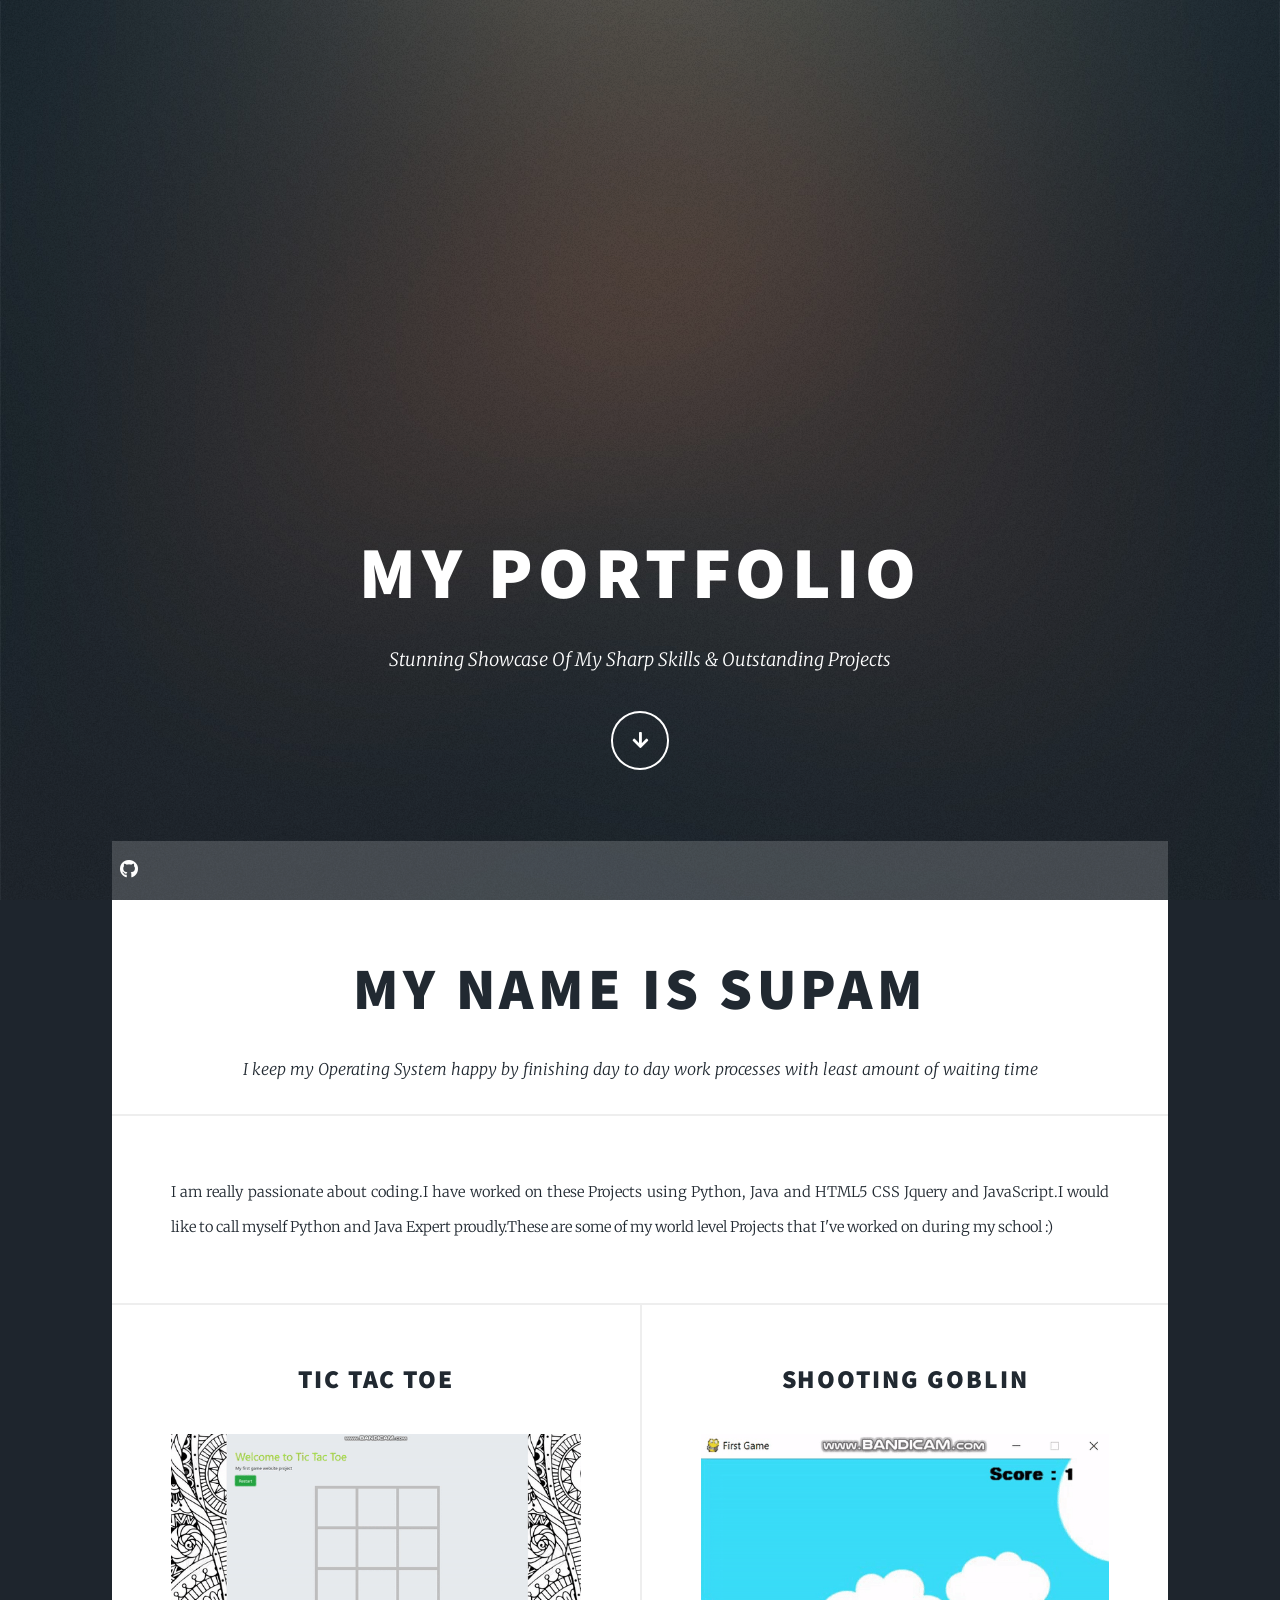
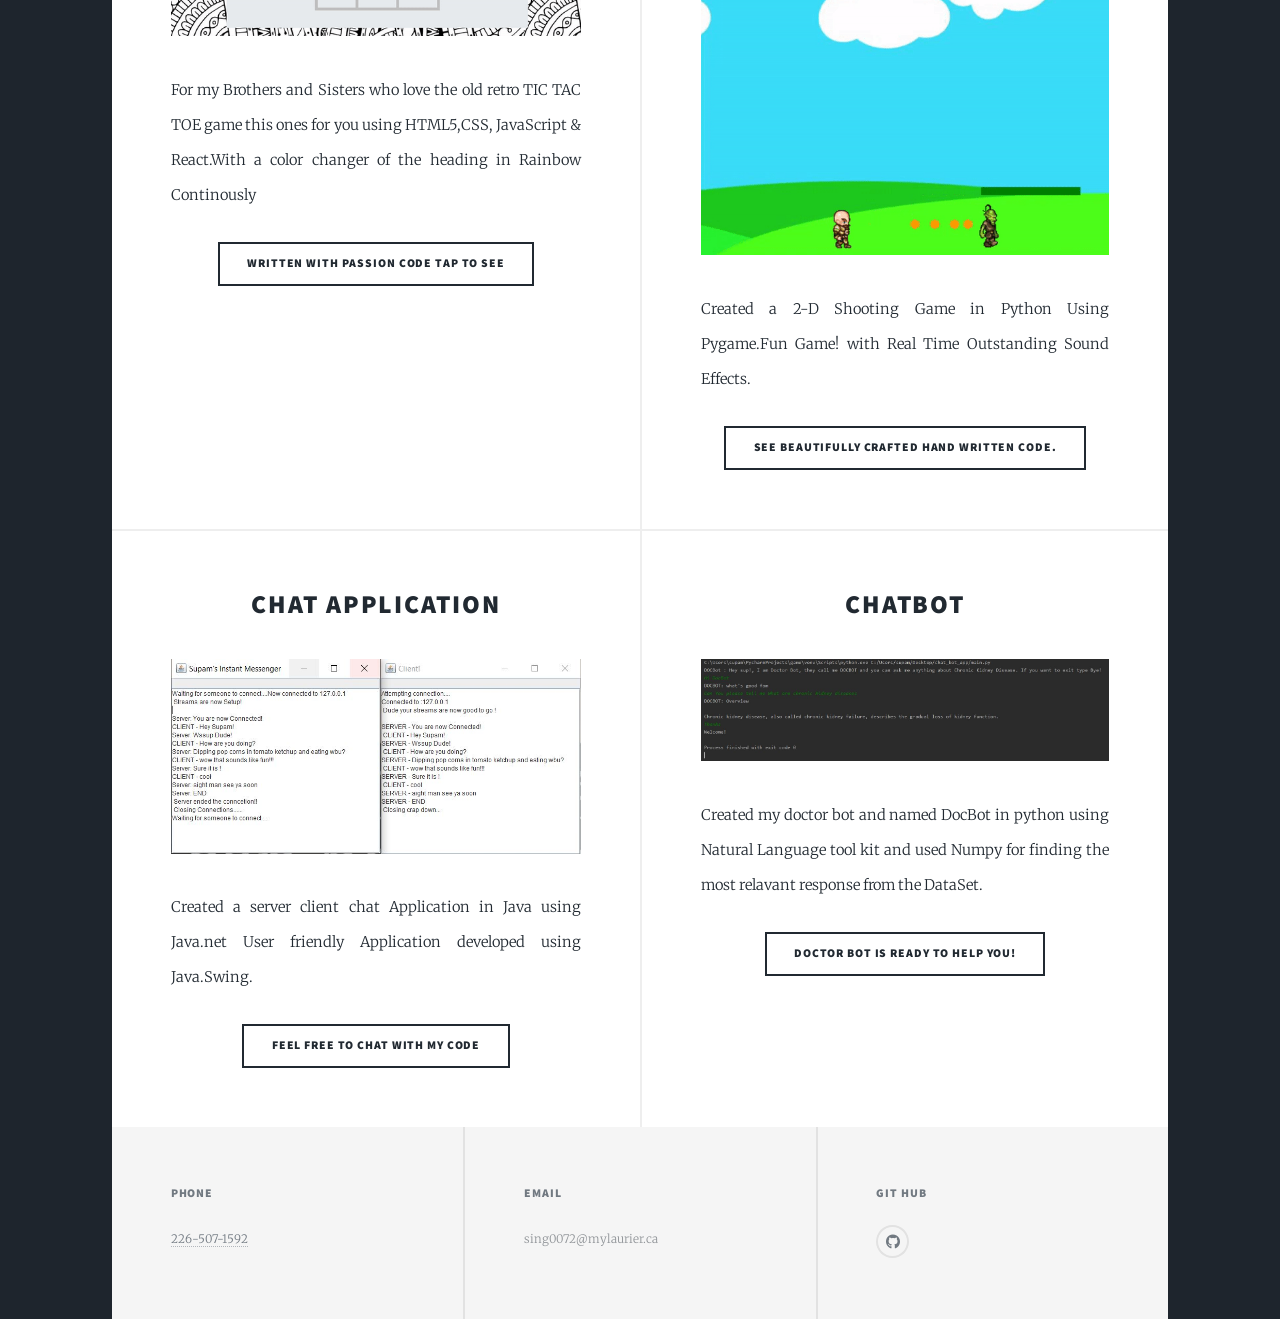
<file: index.html>
<!DOCTYPE HTML>

<html>
	<head>
		<title>My Portfolio</title>
		<meta charset="utf-8" />
		<meta name="viewport" content="width=device-width, initial-scale=1, user-scalable=no" />
		<link rel="stylesheet" href="assets/css/main.css" />
		<noscript><link rel="stylesheet" href="assets/css/noscript.css" /></noscript>
	</head>
	<body class="is-preload">

		<!-- Wrapper -->
			<div id="wrapper" class="fade-in">

				<!-- Intro -->
					<div id="intro">
						<h1>My Portfolio</h1>
						<p>Stunning Showcase Of My Sharp Skills & Outstanding Projects</p>
						<ul class="actions">
							<li><a href="#header" class="button icon solid solo fa-arrow-down scrolly">Continue</a></li>
						</ul>
					</div>

				<!-- Header -->
					<header id="header">
						<a href="index.html" class="logo">My Portfolio</a>
					</header>

				<!-- Nav -->
					<nav id="nav">

						<ul class="icons">
							<li><a href="https://github.com/Supam123" class="icon brands fa-github"><span class="label">GitHub</span></a></li>
						</ul>
					</nav>

				<!-- Main -->
					<div id="main">

						<!-- Featured Post -->

								<header class="major">

									<h1><a href="#">My name is Supam <br />
									</a></h1>
									<p>I keep my Operating System happy by finishing day to day work processes with least amount of waiting time </p>
								</header>
								<ul class="actions special">
									<p id = "I_am">I am really passionate about coding.I have worked on these Projects using Python, Java and HTML5 CSS Jquery and JavaScript.I would like to call myself Python and Java Expert proudly.These are some of my world level Projects that I've worked on during my school :)</p>
								</ul>


						<!-- Posts -->
							<section class="posts">
								<article>
									<header>

										<h2><a href="#">Tic Tac Toe<br />
									</a></h2>
									</header>
									<a href="#" class="image fit"><img src="images/tic.gif" alt="" /></a>
									<p>For my Brothers and Sisters who love the old retro TIC TAC TOE game this ones for you using HTML5,CSS, JavaScript & React.With a color changer of the heading in Rainbow Continously</p>
									<ul class="actions special">
										<li><a href="https://github.com/Supam123/Tic_Tac" class="button">Written With Passion Code Tap To See</a></li>
									</ul>
								</article>
								<article>
									<header>

										<h2><a href="#">Shooting Goblin<br />
								</a></h2>
									</header>
									<a href="#" class="image fit"><img src="images/11.gif" alt="" /></a>
									<p>Created a 2-D Shooting Game in Python Using Pygame.Fun Game! with Real Time Outstanding Sound Effects.</p>
									<ul class="actions special">
										<li><a href="https://github.com/Supam123/PyGame/blob/master/game.py" class="button">See Beautifully Crafted Hand Written Code.</a></li>
									</ul>
								</article>


								<article>
									<header>

										<h2><a href="#">Chat Application<br />
										</a></h2>
									</header>
									<a href="#" class="image fit"><img src="images/JAVACHATPIC.JPG" alt="" /></a>
									<p>Created a server client chat Application in Java using Java.net User friendly Application developed using Java.Swing.</p>
									<ul class="actions special">
										<li><a href="https://github.com/Supam123/Java_Chat" class="button">Feel Free To Chat With My Code</a></li>
									</ul>
								</article>
								<article>
									<header>

										<h2><a href="#">ChatBot<br />
									</a></h2>
									</header>
									<a href="#" class="image fit"><img src="images/Chat.JPG" alt="" /></a>
									<p>Created my doctor bot and named DocBot in python using Natural Language tool kit and used Numpy for finding the most relavant response from the DataSet.</p>
									<ul class="actions special">
										<li><a href="https://github.com/Supam123/ChatBot" class="button">Doctor Bot is Ready to Help you!</a></li>
									</ul>
								</article>




							</section>




					</div>

				<!-- Footer -->
					<footer id="footer">



							<section>
								<h3>Phone</h3>
								<p><a href="#">226-507-1592</a></p>
							</section>
							<section>
								<h3>Email</h3>
								<p>sing0072@mylaurier.ca</a></p>
							</section>
							<section>
								<h3>Git Hub</h3>
								<ul class="icons alt">

									<li><a href="https://github.com/Supam123" class="icon brands alt fa-github"><span class="label">GitHub</span></a></li>
								</ul>
							</section>
						</section>
					</footer>



		<!-- Scripts -->
			<script src="assets/js/jquery.min.js"></script>
			<script src="assets/js/jquery.scrollex.min.js"></script>
			<script src="assets/js/jquery.scrolly.min.js"></script>
			<script src="assets/js/browser.min.js"></script>
			<script src="assets/js/breakpoints.min.js"></script>
			<script src="assets/js/util.js"></script>
			<script src="assets/js/main.js"></script>

	</body>
</html>
</file>
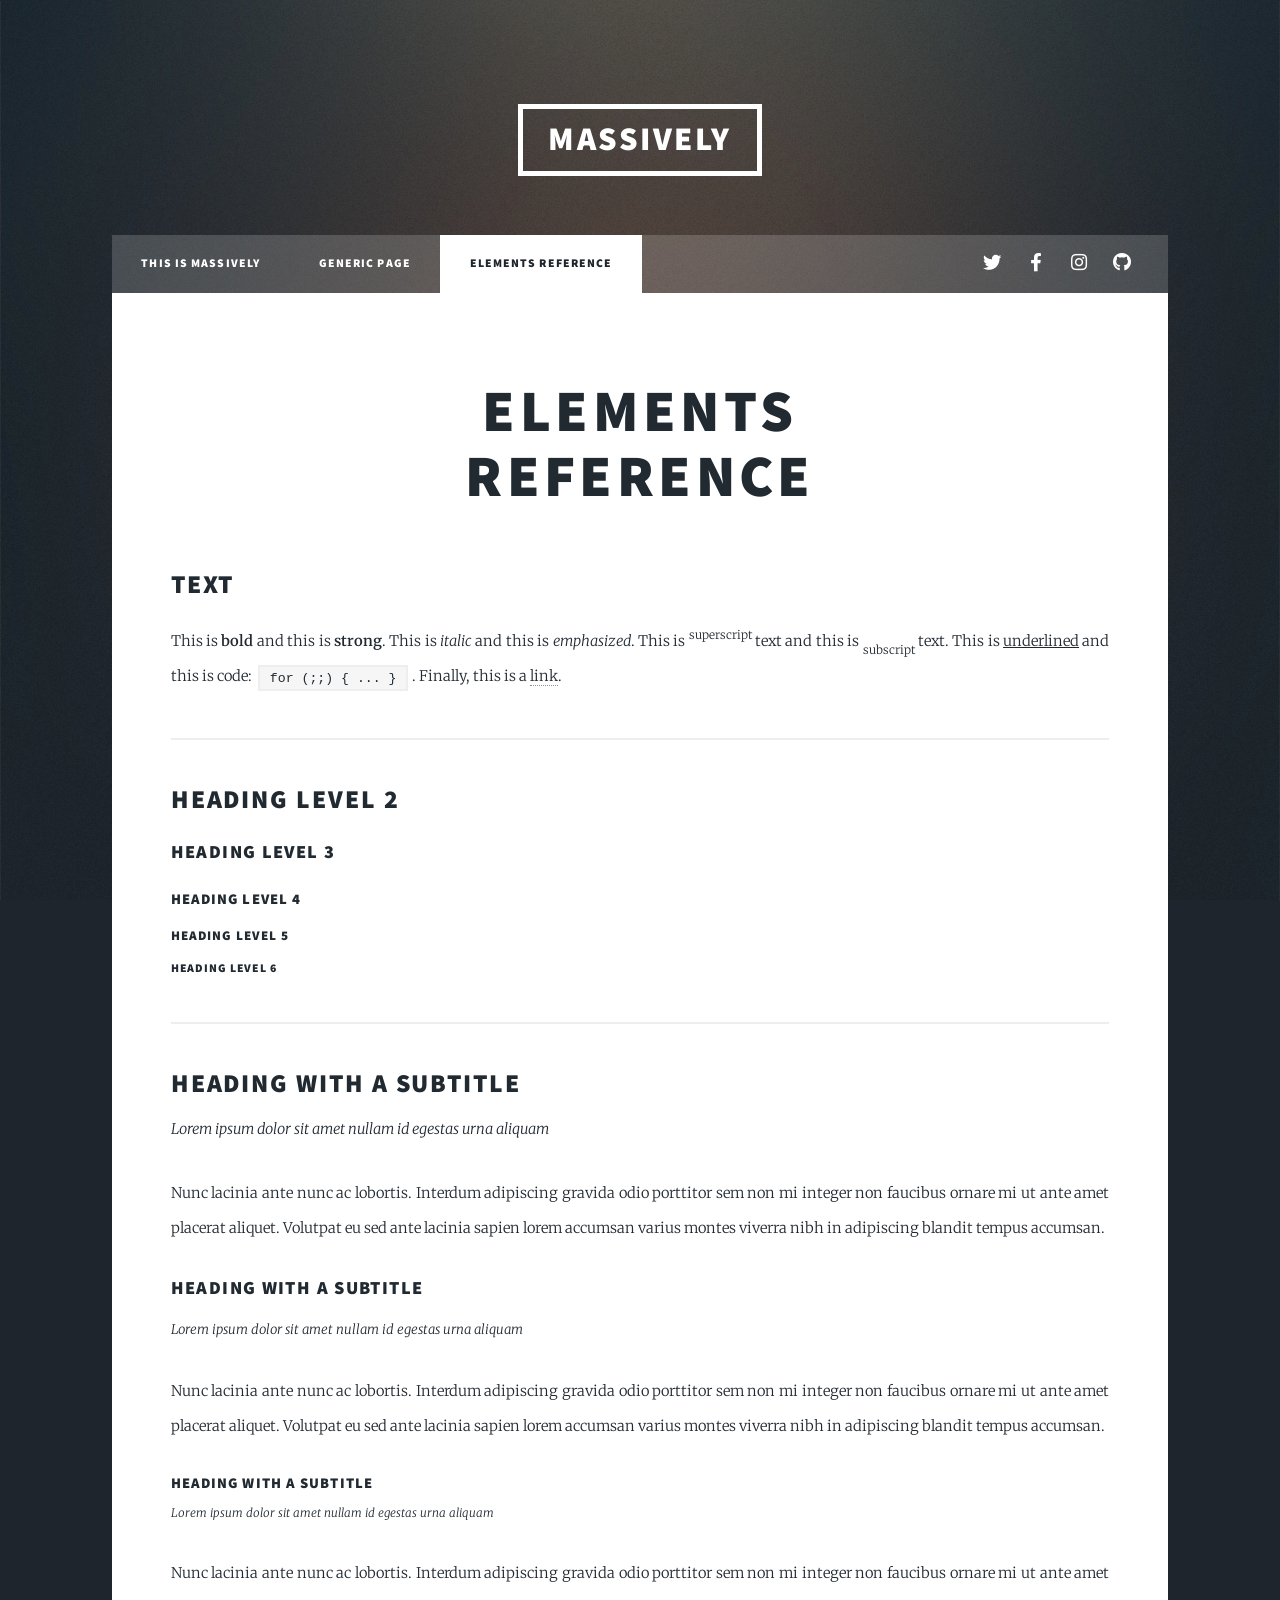
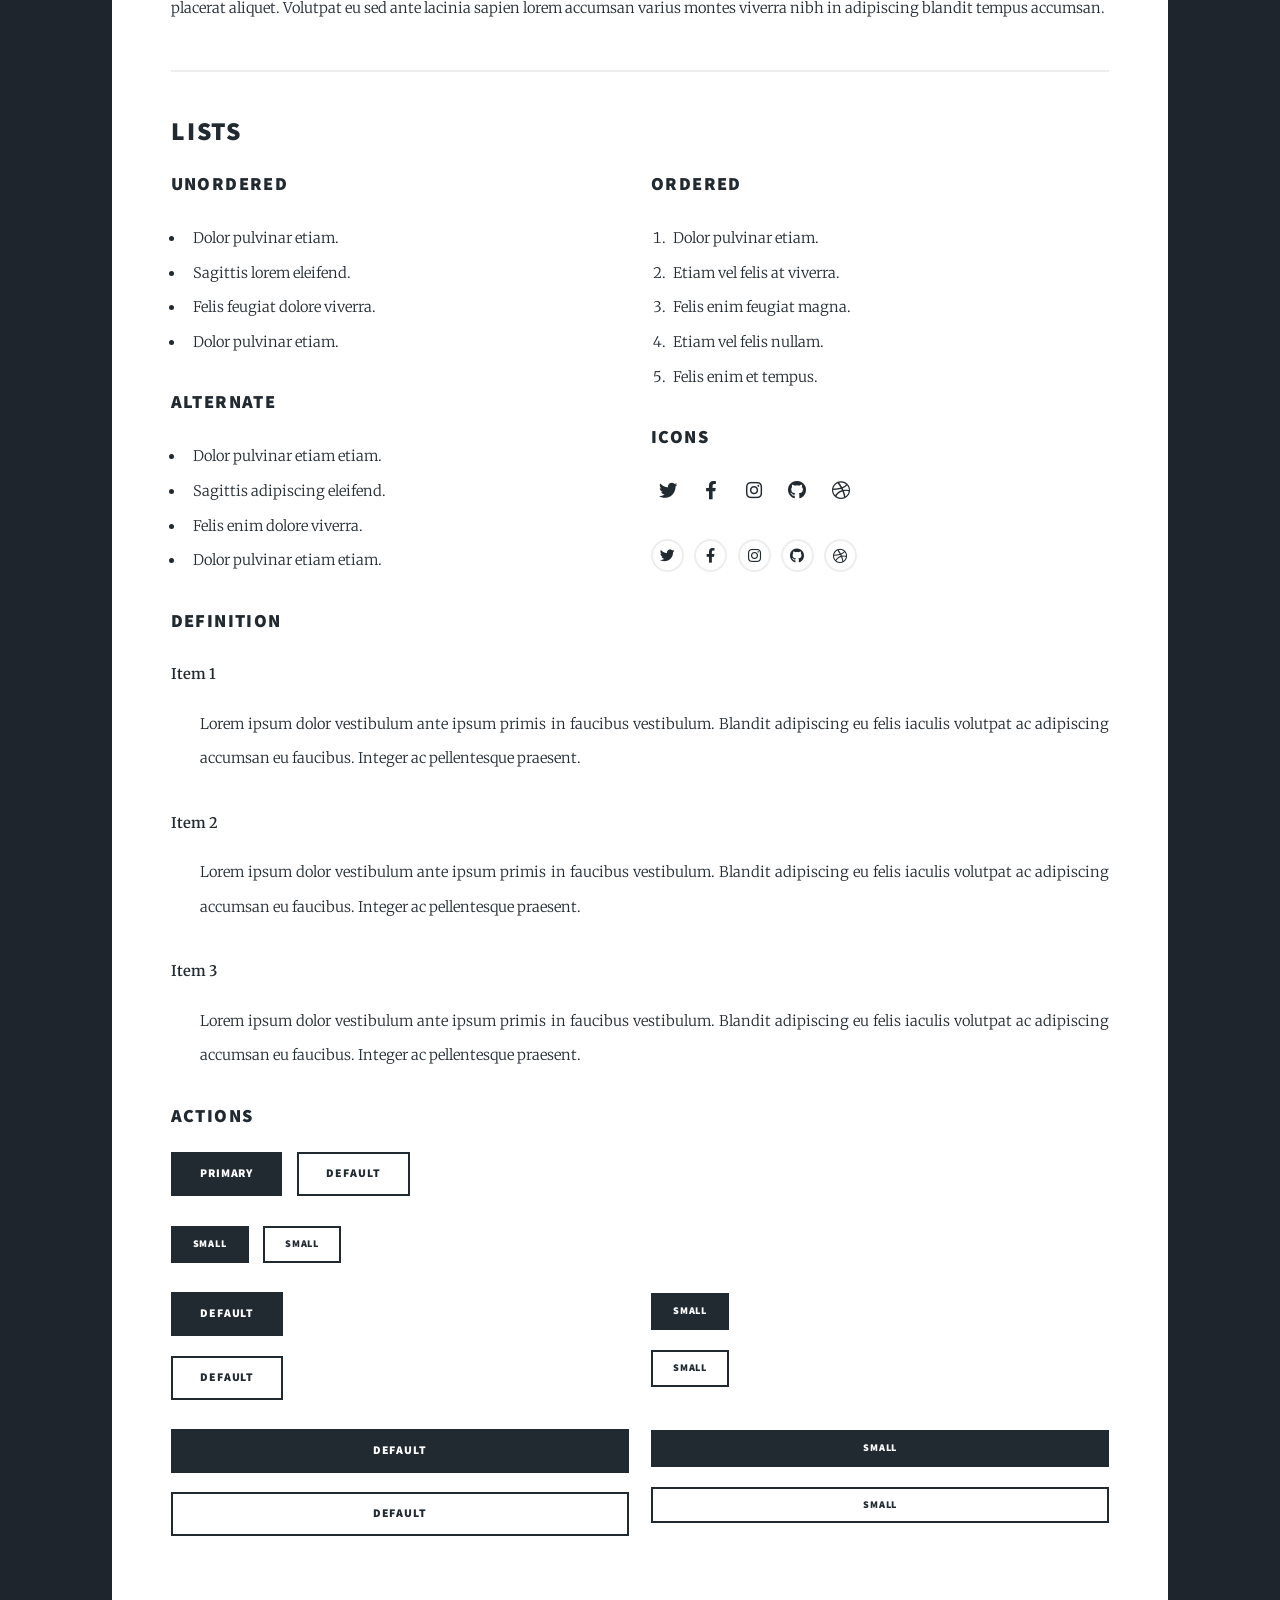
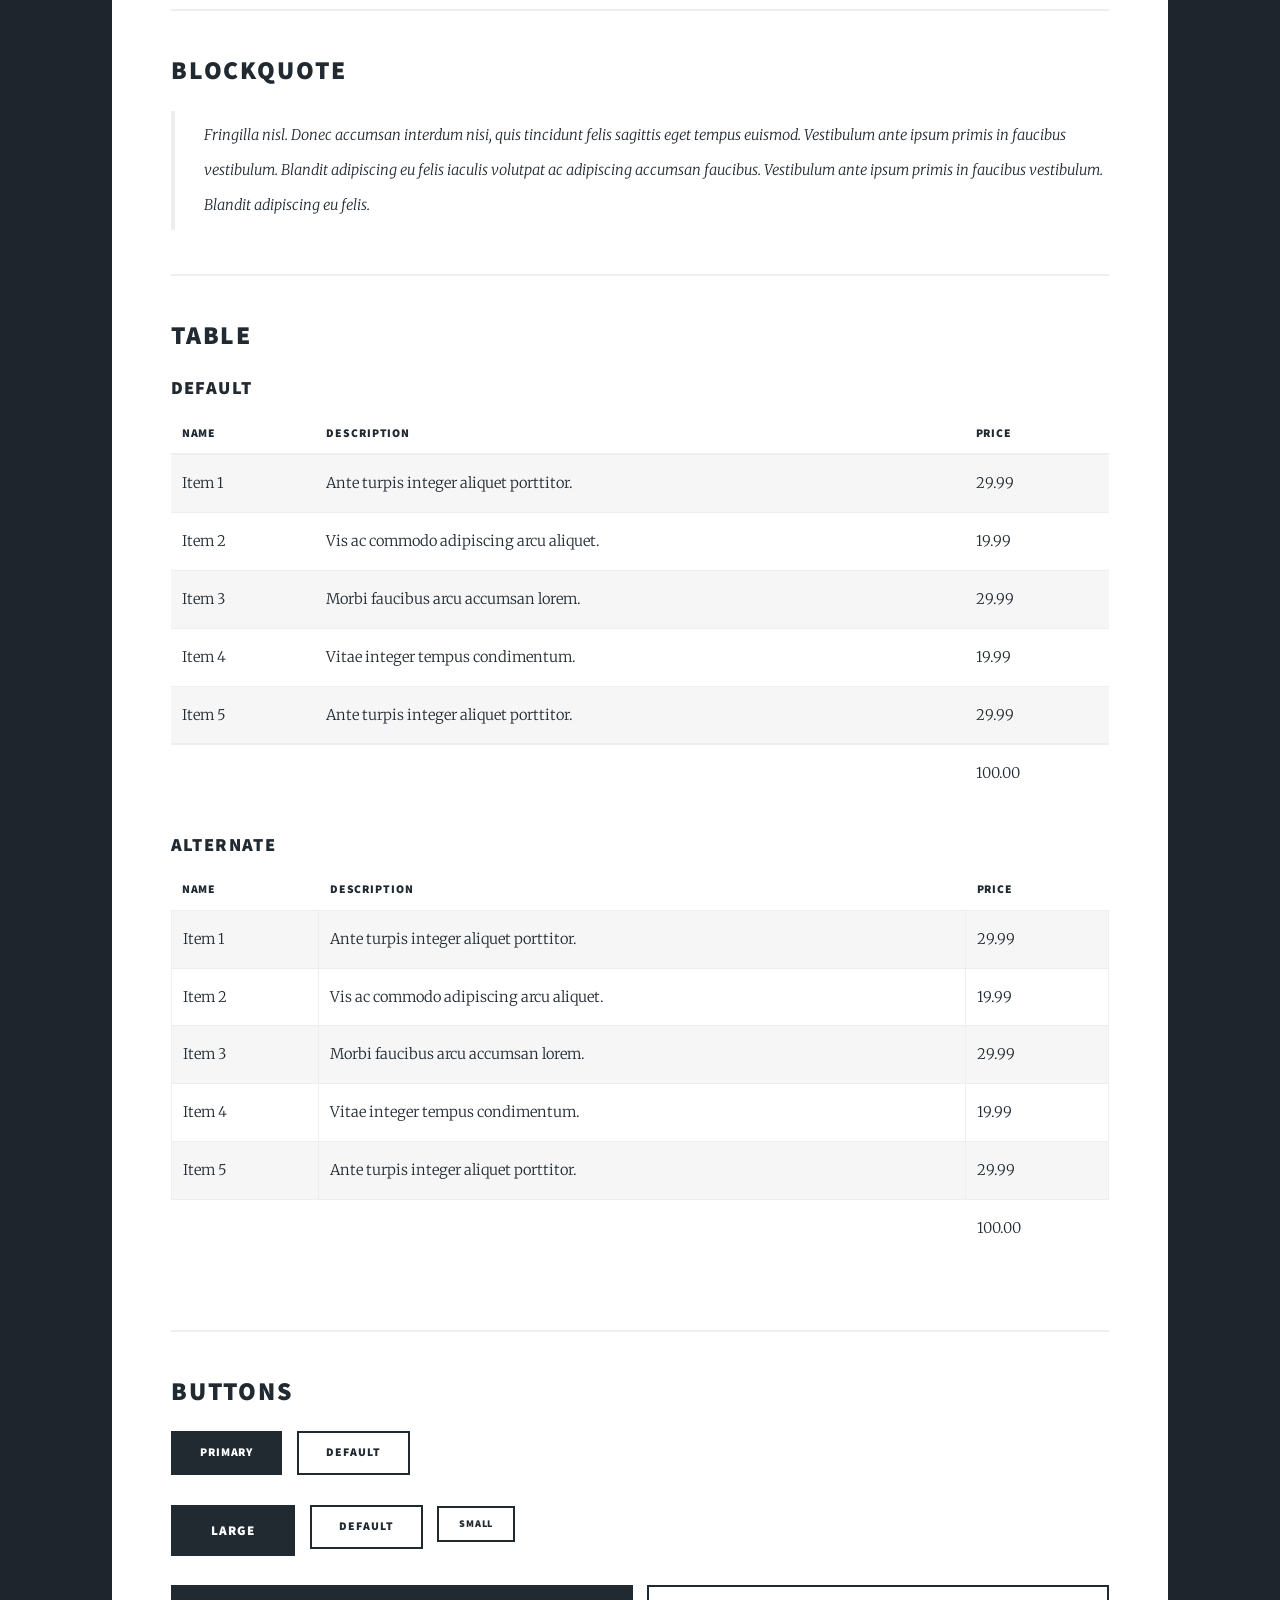
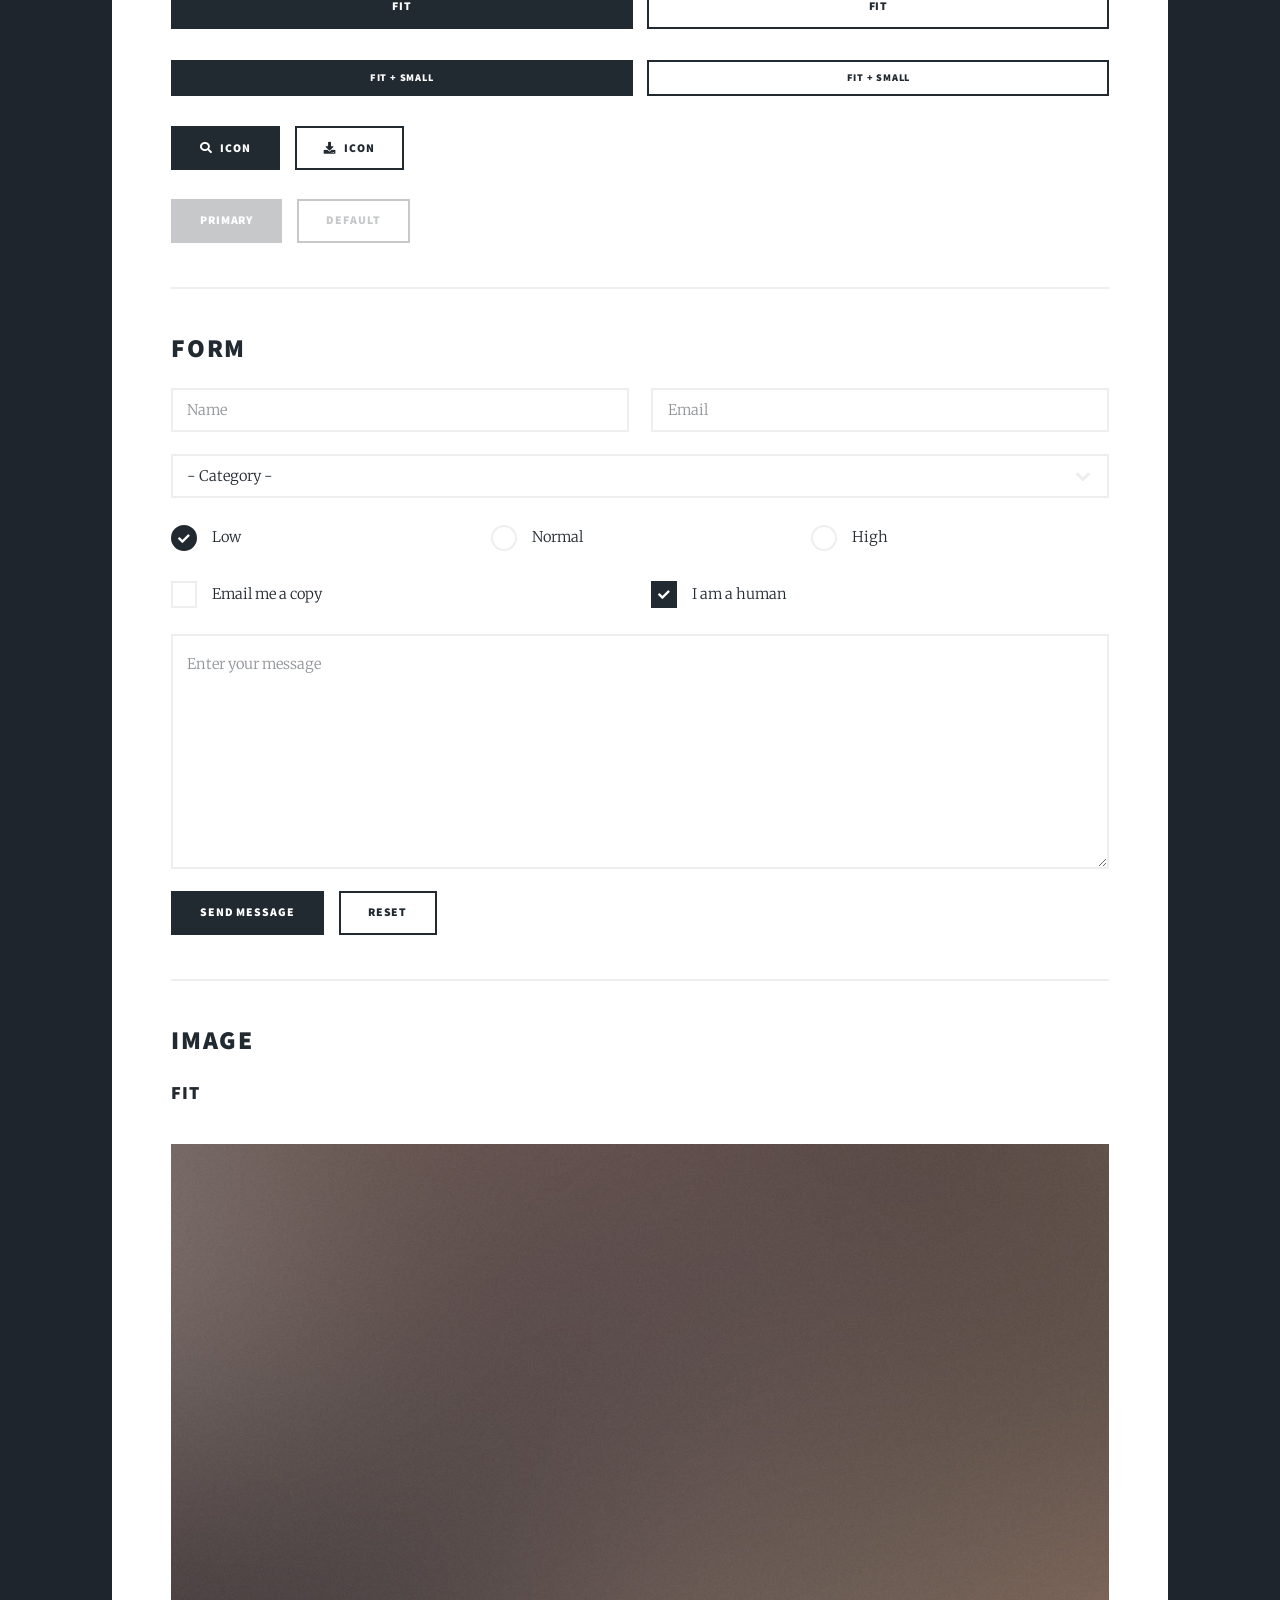
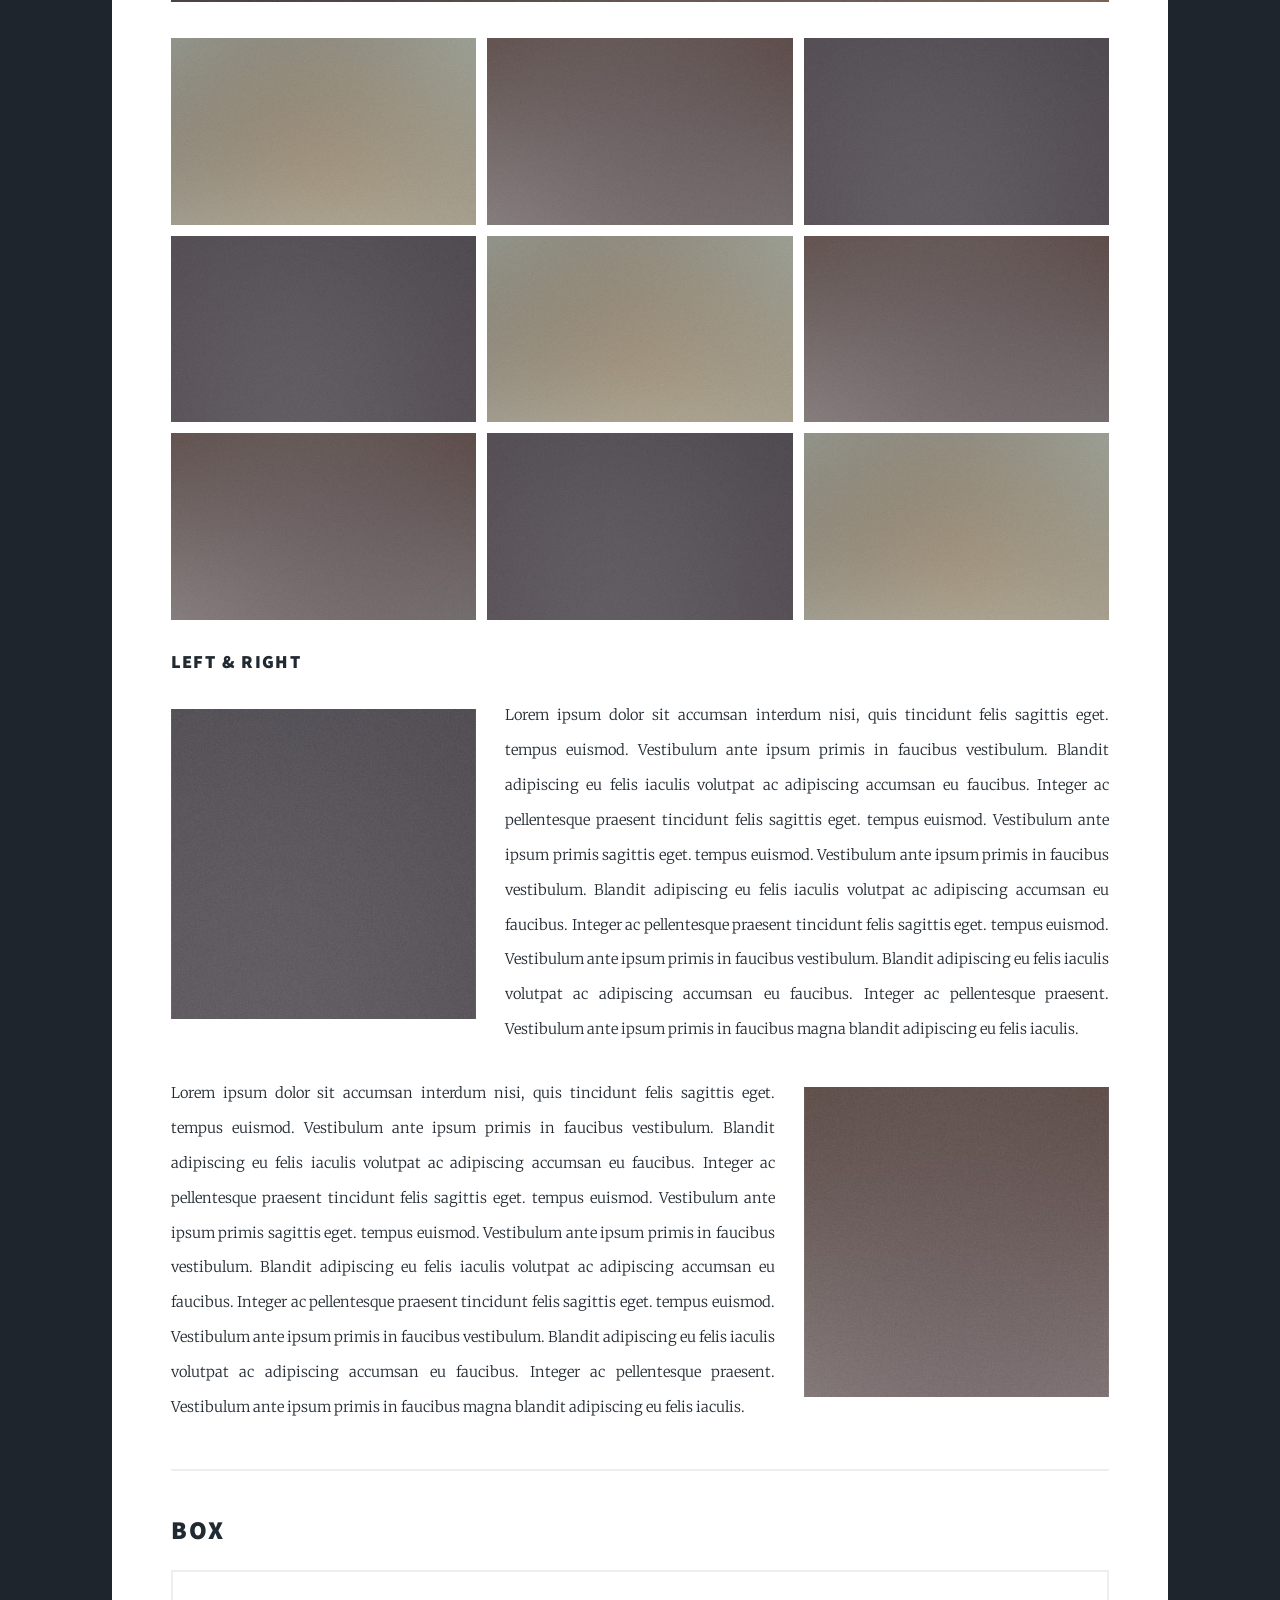
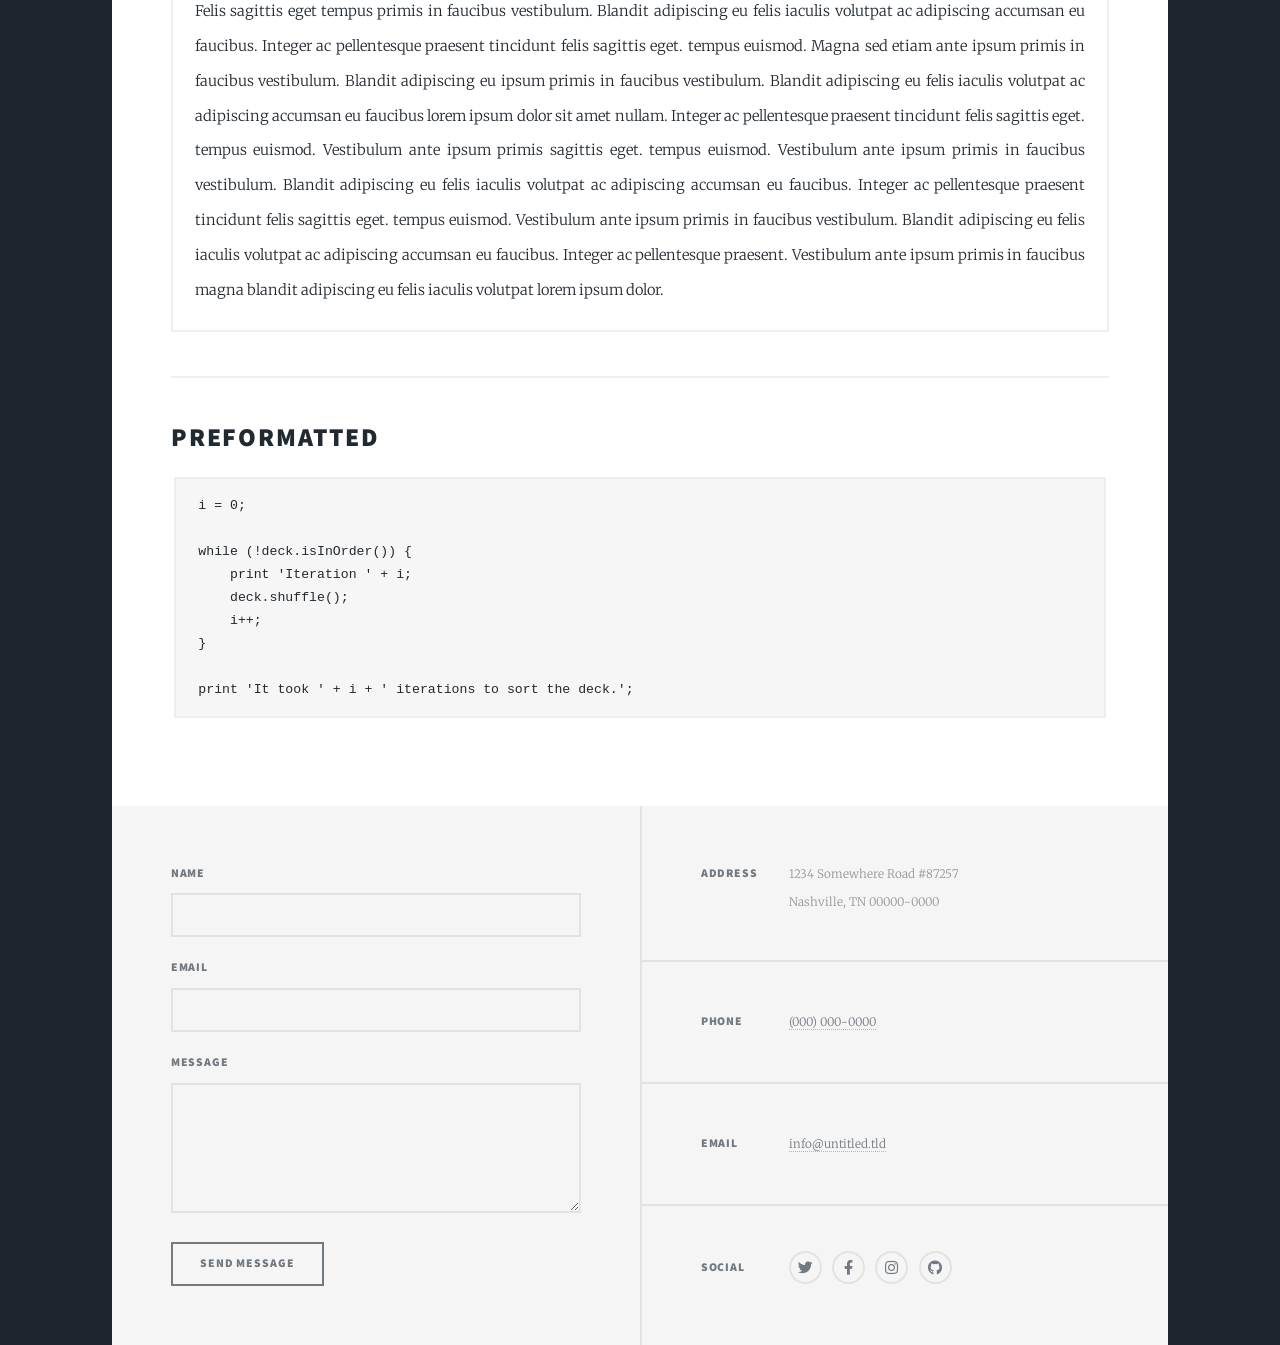
<file: elements.html>
<!DOCTYPE HTML>

<html>
	<head>
		<title>Elements Reference - Massively by HTML5 UP</title>
		<meta charset="utf-8" />
		<meta name="viewport" content="width=device-width, initial-scale=1, user-scalable=no" />
		<link rel="stylesheet" href="assets/css/main.css" />
		<noscript><link rel="stylesheet" href="assets/css/noscript.css" /></noscript>
	</head>
	<body class="is-preload">

		<!-- Wrapper -->
			<div id="wrapper">

				<!-- Header -->
					<header id="header">
						<a href="index.html" class="logo">Massively</a>
					</header>

				<!-- Nav -->
					<nav id="nav">
						<ul class="links">
							<li><a href="index.html">This is Massively</a></li>
							<li><a href="generic.html">Generic Page</a></li>
							<li class="active"><a href="elements.html">Elements Reference</a></li>
						</ul>
						<ul class="icons">
							<li><a href="#" class="icon brands fa-twitter"><span class="label">Twitter</span></a></li>
							<li><a href="#" class="icon brands fa-facebook-f"><span class="label">Facebook</span></a></li>
							<li><a href="#" class="icon brands fa-instagram"><span class="label">Instagram</span></a></li>
							<li><a href="#" class="icon brands fa-github"><span class="label">GitHub</span></a></li>
						</ul>
					</nav>

				<!-- Main -->
					<div id="main">

						<!-- Post -->
							<section class="post">
								<header class="major">
									<h1>Elements<br />
									Reference</h1>
								</header>

								<!-- Text stuff -->
									<h2>Text</h2>
									<p>This is <b>bold</b> and this is <strong>strong</strong>. This is <i>italic</i> and this is <em>emphasized</em>.
									This is <sup>superscript</sup> text and this is <sub>subscript</sub> text.
									This is <u>underlined</u> and this is code: <code>for (;;) { ... }</code>.
									Finally, this is a <a href="#">link</a>.</p>
									<hr />
									<h2>Heading Level 2</h2>
									<h3>Heading Level 3</h3>
									<h4>Heading Level 4</h4>
									<h5>Heading Level 5</h5>
									<h6>Heading Level 6</h6>
									<hr />
									<header>
										<h2>Heading with a Subtitle</h2>
										<p>Lorem ipsum dolor sit amet nullam id egestas urna aliquam</p>
									</header>
									<p>Nunc lacinia ante nunc ac lobortis. Interdum adipiscing gravida odio porttitor sem non mi integer non faucibus ornare mi ut ante amet placerat aliquet. Volutpat eu sed ante lacinia sapien lorem accumsan varius montes viverra nibh in adipiscing blandit tempus accumsan.</p>
									<header>
										<h3>Heading with a Subtitle</h3>
										<p>Lorem ipsum dolor sit amet nullam id egestas urna aliquam</p>
									</header>
									<p>Nunc lacinia ante nunc ac lobortis. Interdum adipiscing gravida odio porttitor sem non mi integer non faucibus ornare mi ut ante amet placerat aliquet. Volutpat eu sed ante lacinia sapien lorem accumsan varius montes viverra nibh in adipiscing blandit tempus accumsan.</p>
									<header>
										<h4>Heading with a Subtitle</h4>
										<p>Lorem ipsum dolor sit amet nullam id egestas urna aliquam</p>
									</header>
									<p>Nunc lacinia ante nunc ac lobortis. Interdum adipiscing gravida odio porttitor sem non mi integer non faucibus ornare mi ut ante amet placerat aliquet. Volutpat eu sed ante lacinia sapien lorem accumsan varius montes viverra nibh in adipiscing blandit tempus accumsan.</p>

									<hr />

								<!-- Lists -->
									<h2>Lists</h2>
									<div class="row">
										<div class="col-6 col-12-small">

											<h3>Unordered</h3>
											<ul>
												<li>Dolor pulvinar etiam.</li>
												<li>Sagittis lorem eleifend.</li>
												<li>Felis feugiat dolore viverra.</li>
												<li>Dolor pulvinar etiam.</li>
											</ul>

											<h3>Alternate</h3>
											<ul class="alt">
												<li>Dolor pulvinar etiam etiam.</li>
												<li>Sagittis adipiscing eleifend.</li>
												<li>Felis enim dolore viverra.</li>
												<li>Dolor pulvinar etiam etiam.</li>
											</ul>

										</div>
										<div class="col-6 col-12-small">

											<h3>Ordered</h3>
											<ol>
												<li>Dolor pulvinar etiam.</li>
												<li>Etiam vel felis at viverra.</li>
												<li>Felis enim feugiat magna.</li>
												<li>Etiam vel felis nullam.</li>
												<li>Felis enim et tempus.</li>
											</ol>

											<h3>Icons</h3>
											<ul class="icons">
												<li><a href="#" class="icon brands fa-twitter"><span class="label">Twitter</span></a></li>
												<li><a href="#" class="icon brands fa-facebook-f"><span class="label">Facebook</span></a></li>
												<li><a href="#" class="icon brands fa-instagram"><span class="label">Instagram</span></a></li>
												<li><a href="#" class="icon brands fa-github"><span class="label">Github</span></a></li>
												<li><a href="#" class="icon brands fa-dribbble"><span class="label">Dribbble</span></a></li>
											</ul>
											<ul class="icons alt">
												<li><a href="#" class="icon brands alt fa-twitter"><span class="label">Twitter</span></a></li>
												<li><a href="#" class="icon brands alt fa-facebook-f"><span class="label">Facebook</span></a></li>
												<li><a href="#" class="icon brands alt fa-instagram"><span class="label">Instagram</span></a></li>
												<li><a href="#" class="icon brands alt fa-github"><span class="label">Github</span></a></li>
												<li><a href="#" class="icon brands alt fa-dribbble"><span class="label">Dribbble</span></a></li>
											</ul>

										</div>
									</div>
									<h3>Definition</h3>
									<dl>
										<dt>Item 1</dt>
										<dd>
											<p>Lorem ipsum dolor vestibulum ante ipsum primis in faucibus vestibulum. Blandit adipiscing eu felis iaculis volutpat ac adipiscing accumsan eu faucibus. Integer ac pellentesque praesent.</p>
										</dd>
										<dt>Item 2</dt>
										<dd>
											<p>Lorem ipsum dolor vestibulum ante ipsum primis in faucibus vestibulum. Blandit adipiscing eu felis iaculis volutpat ac adipiscing accumsan eu faucibus. Integer ac pellentesque praesent.</p>
										</dd>
										<dt>Item 3</dt>
										<dd>
											<p>Lorem ipsum dolor vestibulum ante ipsum primis in faucibus vestibulum. Blandit adipiscing eu felis iaculis volutpat ac adipiscing accumsan eu faucibus. Integer ac pellentesque praesent.</p>
										</dd>
									</dl>

									<h3>Actions</h3>
									<ul class="actions">
										<li><a href="#" class="button primary">Primary</a></li>
										<li><a href="#" class="button">Default</a></li>
									</ul>
									<ul class="actions small">
										<li><a href="#" class="button primary small">Small</a></li>
										<li><a href="#" class="button small">Small</a></li>
									</ul>
									<div class="row">
										<div class="col-6 col-12-small">
											<ul class="actions stacked">
												<li><a href="#" class="button primary">Default</a></li>
												<li><a href="#" class="button">Default</a></li>
											</ul>
										</div>
										<div class="col-6 col-12-small">
											<ul class="actions stacked">
												<li><a href="#" class="button primary small">Small</a></li>
												<li><a href="#" class="button small">Small</a></li>
											</ul>
										</div>
									</div>
									<div class="row">
										<div class="col-6 col-12-small">
											<ul class="actions stacked">
												<li><a href="#" class="button primary fit">Default</a></li>
												<li><a href="#" class="button fit">Default</a></li>
											</ul>
										</div>
										<div class="col-6 col-12-small">
											<ul class="actions stacked">
												<li><a href="#" class="button primary small fit">Small</a></li>
												<li><a href="#" class="button small fit">Small</a></li>
											</ul>
										</div>
									</div>

									<hr />

								<!-- Blockquote -->
									<h2>Blockquote</h2>
									<blockquote>Fringilla nisl. Donec accumsan interdum nisi, quis tincidunt felis sagittis eget tempus euismod. Vestibulum ante ipsum primis in faucibus vestibulum. Blandit adipiscing eu felis iaculis volutpat ac adipiscing accumsan faucibus. Vestibulum ante ipsum primis in faucibus vestibulum. Blandit adipiscing eu felis.</blockquote>

									<hr />

								<!-- Table -->
									<h2>Table</h2>

									<h3>Default</h3>
									<div class="table-wrapper">
										<table>
											<thead>
												<tr>
													<th>Name</th>
													<th>Description</th>
													<th>Price</th>
												</tr>
											</thead>
											<tbody>
												<tr>
													<td>Item 1</td>
													<td>Ante turpis integer aliquet porttitor.</td>
													<td>29.99</td>
												</tr>
												<tr>
													<td>Item 2</td>
													<td>Vis ac commodo adipiscing arcu aliquet.</td>
													<td>19.99</td>
												</tr>
												<tr>
													<td>Item 3</td>
													<td> Morbi faucibus arcu accumsan lorem.</td>
													<td>29.99</td>
												</tr>
												<tr>
													<td>Item 4</td>
													<td>Vitae integer tempus condimentum.</td>
													<td>19.99</td>
												</tr>
												<tr>
													<td>Item 5</td>
													<td>Ante turpis integer aliquet porttitor.</td>
													<td>29.99</td>
												</tr>
											</tbody>
											<tfoot>
												<tr>
													<td colspan="2"></td>
													<td>100.00</td>
												</tr>
											</tfoot>
										</table>
									</div>

									<h3>Alternate</h3>
									<div class="table-wrapper">
										<table class="alt">
											<thead>
												<tr>
													<th>Name</th>
													<th>Description</th>
													<th>Price</th>
												</tr>
											</thead>
											<tbody>
												<tr>
													<td>Item 1</td>
													<td>Ante turpis integer aliquet porttitor.</td>
													<td>29.99</td>
												</tr>
												<tr>
													<td>Item 2</td>
													<td>Vis ac commodo adipiscing arcu aliquet.</td>
													<td>19.99</td>
												</tr>
												<tr>
													<td>Item 3</td>
													<td> Morbi faucibus arcu accumsan lorem.</td>
													<td>29.99</td>
												</tr>
												<tr>
													<td>Item 4</td>
													<td>Vitae integer tempus condimentum.</td>
													<td>19.99</td>
												</tr>
												<tr>
													<td>Item 5</td>
													<td>Ante turpis integer aliquet porttitor.</td>
													<td>29.99</td>
												</tr>
											</tbody>
											<tfoot>
												<tr>
													<td colspan="2"></td>
													<td>100.00</td>
												</tr>
											</tfoot>
										</table>
									</div>

									<hr />

								<!-- Buttons -->
									<h2>Buttons</h2>
									<ul class="actions">
										<li><a href="#" class="button primary">Primary</a></li>
										<li><a href="#" class="button">Default</a></li>
									</ul>
									<ul class="actions">
										<li><a href="#" class="button primary large">Large</a></li>
										<li><a href="#" class="button">Default</a></li>
										<li><a href="#" class="button small">Small</a></li>
									</ul>
									<ul class="actions fit">
										<li><a href="#" class="button primary fit">Fit</a></li>
										<li><a href="#" class="button fit">Fit</a></li>
									</ul>
									<ul class="actions fit small">
										<li><a href="#" class="button primary fit small">Fit + Small</a></li>
										<li><a href="#" class="button fit small">Fit + Small</a></li>
									</ul>
									<ul class="actions">
										<li><a href="#" class="button primary icon solid fa-search">Icon</a></li>
										<li><a href="#" class="button icon solid fa-download">Icon</a></li>
									</ul>
									<ul class="actions">
										<li><span class="button primary disabled">Primary</span></li>
										<li><span class="button disabled">Default</span></li>
									</ul>

									<hr />

								<!-- Form -->
									<h2>Form</h2>

									<form method="post" action="#">
										<div class="row gtr-uniform">
											<div class="col-6 col-12-xsmall">
												<input type="text" name="demo-name" id="demo-name" value="" placeholder="Name" />
											</div>
											<div class="col-6 col-12-xsmall">
												<input type="email" name="demo-email" id="demo-email" value="" placeholder="Email" />
											</div>
											<!-- Break -->
											<div class="col-12">
												<select name="demo-category" id="demo-category">
													<option value="">- Category -</option>
													<option value="1">Manufacturing</option>
													<option value="1">Shipping</option>
													<option value="1">Administration</option>
													<option value="1">Human Resources</option>
												</select>
											</div>
											<!-- Break -->
											<div class="col-4 col-12-small">
												<input type="radio" id="demo-priority-low" name="demo-priority" checked>
												<label for="demo-priority-low">Low</label>
											</div>
											<div class="col-4 col-12-small">
												<input type="radio" id="demo-priority-normal" name="demo-priority">
												<label for="demo-priority-normal">Normal</label>
											</div>
											<div class="col-4 col-12-small">
												<input type="radio" id="demo-priority-high" name="demo-priority">
												<label for="demo-priority-high">High</label>
											</div>
											<!-- Break -->
											<div class="col-6 col-12-small">
												<input type="checkbox" id="demo-copy" name="demo-copy">
												<label for="demo-copy">Email me a copy</label>
											</div>
											<div class="col-6 col-12-small">
												<input type="checkbox" id="demo-human" name="demo-human" checked>
												<label for="demo-human">I am a human</label>
											</div>
											<!-- Break -->
											<div class="col-12">
												<textarea name="demo-message" id="demo-message" placeholder="Enter your message" rows="6"></textarea>
											</div>
											<!-- Break -->
											<div class="col-12">
												<ul class="actions">
													<li><input type="submit" value="Send Message" class="primary" /></li>
													<li><input type="reset" value="Reset" /></li>
												</ul>
											</div>
										</div>
									</form>

									<hr />

								<!-- Image -->
									<h2>Image</h2>

									<h3>Fit</h3>
									<span class="image fit"><img src="images/pic01.jpg" alt="" /></span>
									<div class="box alt">
										<div class="row gtr-50 gtr-uniform">
											<div class="col-4"><span class="image fit"><img src="images/pic02.jpg" alt="" /></span></div>
											<div class="col-4"><span class="image fit"><img src="images/pic03.jpg" alt="" /></span></div>
											<div class="col-4"><span class="image fit"><img src="images/pic04.jpg" alt="" /></span></div>
											<!-- Break -->
											<div class="col-4"><span class="image fit"><img src="images/pic04.jpg" alt="" /></span></div>
											<div class="col-4"><span class="image fit"><img src="images/pic02.jpg" alt="" /></span></div>
											<div class="col-4"><span class="image fit"><img src="images/pic03.jpg" alt="" /></span></div>
											<!-- Break -->
											<div class="col-4"><span class="image fit"><img src="images/pic03.jpg" alt="" /></span></div>
											<div class="col-4"><span class="image fit"><img src="images/pic04.jpg" alt="" /></span></div>
											<div class="col-4"><span class="image fit"><img src="images/pic02.jpg" alt="" /></span></div>
										</div>
									</div>

									<h3>Left &amp; Right</h3>
									<p><span class="image left"><img src="images/pic08.jpg" alt="" /></span>Lorem ipsum dolor sit accumsan interdum nisi, quis tincidunt felis sagittis eget. tempus euismod. Vestibulum ante ipsum primis in faucibus vestibulum. Blandit adipiscing eu felis iaculis volutpat ac adipiscing accumsan eu faucibus. Integer ac pellentesque praesent tincidunt felis sagittis eget. tempus euismod. Vestibulum ante ipsum primis sagittis eget. tempus euismod. Vestibulum ante ipsum primis in faucibus vestibulum. Blandit adipiscing eu felis iaculis volutpat ac adipiscing accumsan eu faucibus. Integer ac pellentesque praesent tincidunt felis sagittis eget. tempus euismod. Vestibulum ante ipsum primis in faucibus vestibulum. Blandit adipiscing eu felis iaculis volutpat ac adipiscing accumsan eu faucibus. Integer ac pellentesque praesent. Vestibulum ante ipsum primis in faucibus magna blandit adipiscing eu felis iaculis.</p>
									<p><span class="image right"><img src="images/pic09.jpg" alt="" /></span>Lorem ipsum dolor sit accumsan interdum nisi, quis tincidunt felis sagittis eget. tempus euismod. Vestibulum ante ipsum primis in faucibus vestibulum. Blandit adipiscing eu felis iaculis volutpat ac adipiscing accumsan eu faucibus. Integer ac pellentesque praesent tincidunt felis sagittis eget. tempus euismod. Vestibulum ante ipsum primis sagittis eget. tempus euismod. Vestibulum ante ipsum primis in faucibus vestibulum. Blandit adipiscing eu felis iaculis volutpat ac adipiscing accumsan eu faucibus. Integer ac pellentesque praesent tincidunt felis sagittis eget. tempus euismod. Vestibulum ante ipsum primis in faucibus vestibulum. Blandit adipiscing eu felis iaculis volutpat ac adipiscing accumsan eu faucibus. Integer ac pellentesque praesent. Vestibulum ante ipsum primis in faucibus magna blandit adipiscing eu felis iaculis.</p>

									<hr />

								<!-- Box -->
									<h2>Box</h2>
									<div class="box">
										<p>Felis sagittis eget tempus primis in faucibus vestibulum. Blandit adipiscing eu felis iaculis volutpat ac adipiscing accumsan eu faucibus. Integer ac pellentesque praesent tincidunt felis sagittis eget. tempus euismod. Magna sed etiam ante ipsum primis in faucibus vestibulum. Blandit adipiscing eu ipsum primis in faucibus vestibulum. Blandit adipiscing eu felis iaculis volutpat ac adipiscing accumsan eu faucibus lorem ipsum dolor sit amet nullam. Integer ac pellentesque praesent tincidunt felis sagittis eget. tempus euismod. Vestibulum ante ipsum primis sagittis eget. tempus euismod. Vestibulum ante ipsum primis in faucibus vestibulum. Blandit adipiscing eu felis iaculis volutpat ac adipiscing accumsan eu faucibus. Integer ac pellentesque praesent tincidunt felis sagittis eget. tempus euismod. Vestibulum ante ipsum primis in faucibus vestibulum. Blandit adipiscing eu felis iaculis volutpat ac adipiscing accumsan eu faucibus. Integer ac pellentesque praesent. Vestibulum ante ipsum primis in faucibus magna blandit adipiscing eu felis iaculis volutpat lorem ipsum dolor.</p>
									</div>

									<hr />

								<!-- Preformatted Code -->
									<h2>Preformatted</h2>
									<pre><code>i = 0;

while (!deck.isInOrder()) {
    print 'Iteration ' + i;
    deck.shuffle();
    i++;
}

print 'It took ' + i + ' iterations to sort the deck.';
</code></pre>

							</section>

					</div>

				<!-- Footer -->
					<footer id="footer">
						<section>
							<form method="post" action="#">
								<div class="fields">
									<div class="field">
										<label for="name">Name</label>
										<input type="text" name="name" id="name" />
									</div>
									<div class="field">
										<label for="email">Email</label>
										<input type="text" name="email" id="email" />
									</div>
									<div class="field">
										<label for="message">Message</label>
										<textarea name="message" id="message" rows="3"></textarea>
									</div>
								</div>
								<ul class="actions">
									<li><input type="submit" value="Send Message" /></li>
								</ul>
							</form>
						</section>
						<section class="split contact">
							<section class="alt">
								<h3>Address</h3>
								<p>1234 Somewhere Road #87257<br />
								Nashville, TN 00000-0000</p>
							</section>
							<section>
								<h3>Phone</h3>
								<p><a href="#">(000) 000-0000</a></p>
							</section>
							<section>
								<h3>Email</h3>
								<p><a href="#">info@untitled.tld</a></p>
							</section>
							<section>
								<h3>Social</h3>
								<ul class="icons alt">
									<li><a href="#" class="icon brands alt fa-twitter"><span class="label">Twitter</span></a></li>
									<li><a href="#" class="icon brands alt fa-facebook-f"><span class="label">Facebook</span></a></li>
									<li><a href="#" class="icon brands alt fa-instagram"><span class="label">Instagram</span></a></li>
									<li><a href="#" class="icon brands alt fa-github"><span class="label">GitHub</span></a></li>
								</ul>
							</section>
						</section>
					</footer>

				

			</div>

		<!-- Scripts -->
			<script src="assets/js/jquery.min.js"></script>
			<script src="assets/js/jquery.scrollex.min.js"></script>
			<script src="assets/js/jquery.scrolly.min.js"></script>
			<script src="assets/js/browser.min.js"></script>
			<script src="assets/js/breakpoints.min.js"></script>
			<script src="assets/js/util.js"></script>
			<script src="assets/js/main.js"></script>

	</body>
</html>
</file>
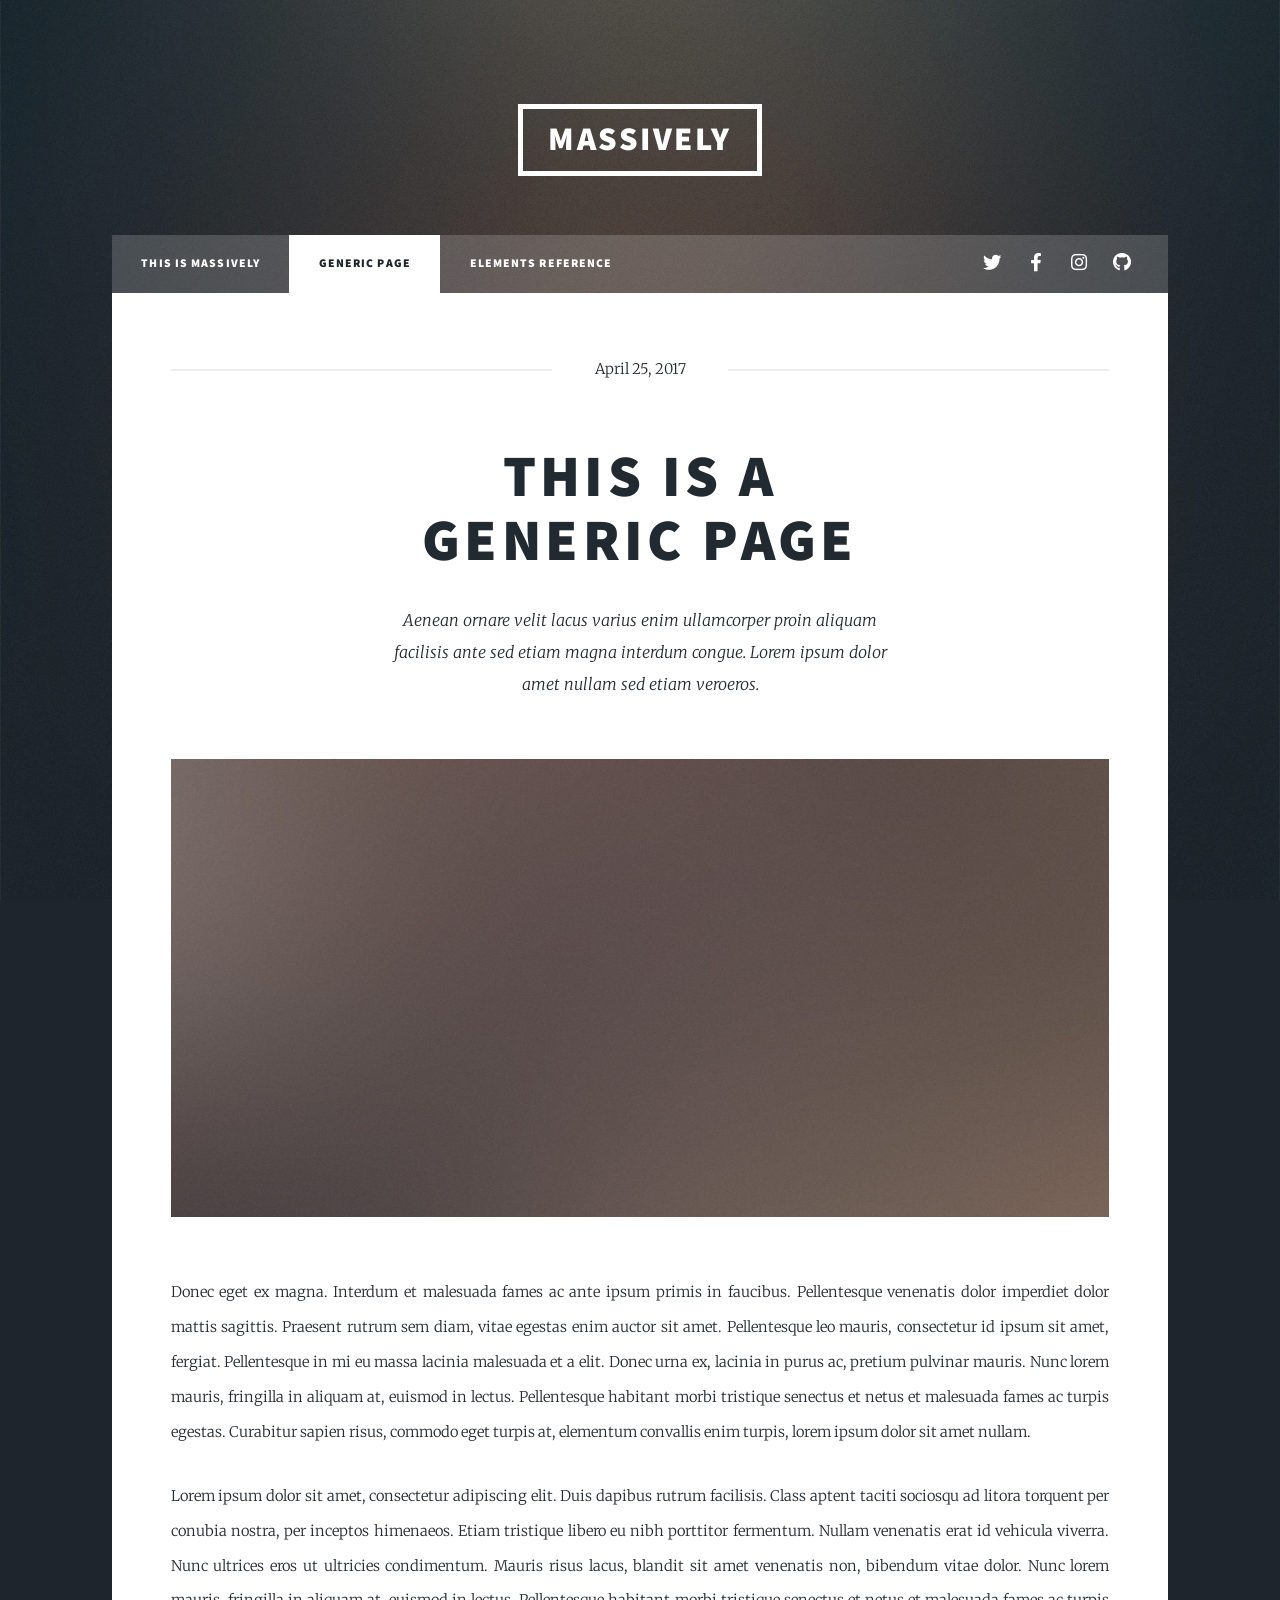
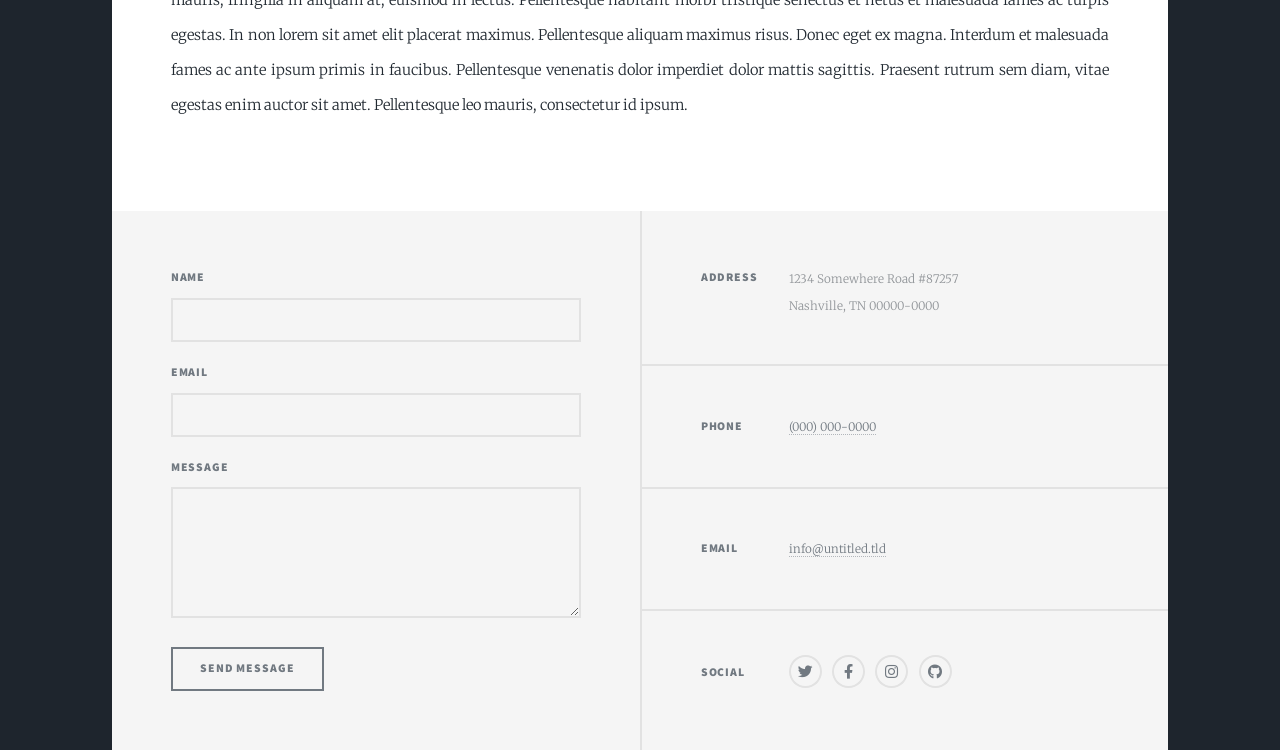
<file: generic.html>
<!DOCTYPE HTML>

<html>
	<head>
		<title>Generic Page - Massively by HTML5 UP</title>
		<meta charset="utf-8" />
		<meta name="viewport" content="width=device-width, initial-scale=1, user-scalable=no" />
		<link rel="stylesheet" href="assets/css/main.css" />
		<noscript><link rel="stylesheet" href="assets/css/noscript.css" /></noscript>
	</head>
	<body class="is-preload">

		<!-- Wrapper -->
			<div id="wrapper">

				<!-- Header -->
					<header id="header">
						<a href="index.html" class="logo">Massively</a>
					</header>

				<!-- Nav -->
					<nav id="nav">
						<ul class="links">
							<li><a href="index.html">This is Massively</a></li>
							<li class="active"><a href="generic.html">Generic Page</a></li>
							<li><a href="elements.html">Elements Reference</a></li>
						</ul>
						<ul class="icons">
							<li><a href="#" class="icon brands fa-twitter"><span class="label">Twitter</span></a></li>
							<li><a href="#" class="icon brands fa-facebook-f"><span class="label">Facebook</span></a></li>
							<li><a href="#" class="icon brands fa-instagram"><span class="label">Instagram</span></a></li>
							<li><a href="#" class="icon brands fa-github"><span class="label">GitHub</span></a></li>
						</ul>
					</nav>

				<!-- Main -->
					<div id="main">

						<!-- Post -->
							<section class="post">
								<header class="major">
									<span class="date">April 25, 2017</span>
									<h1>This is a<br />
									Generic Page</h1>
									<p>Aenean ornare velit lacus varius enim ullamcorper proin aliquam<br />
									facilisis ante sed etiam magna interdum congue. Lorem ipsum dolor<br />
									amet nullam sed etiam veroeros.</p>
								</header>
								<div class="image main"><img src="images/pic01.jpg" alt="" /></div>
								<p>Donec eget ex magna. Interdum et malesuada fames ac ante ipsum primis in faucibus. Pellentesque venenatis dolor imperdiet dolor mattis sagittis. Praesent rutrum sem diam, vitae egestas enim auctor sit amet. Pellentesque leo mauris, consectetur id ipsum sit amet, fergiat. Pellentesque in mi eu massa lacinia malesuada et a elit. Donec urna ex, lacinia in purus ac, pretium pulvinar mauris. Nunc lorem mauris, fringilla in aliquam at, euismod in lectus. Pellentesque habitant morbi tristique senectus et netus et malesuada fames ac turpis egestas. Curabitur sapien risus, commodo eget turpis at, elementum convallis enim turpis, lorem ipsum dolor sit amet nullam.</p>
								<p>Lorem ipsum dolor sit amet, consectetur adipiscing elit. Duis dapibus rutrum facilisis. Class aptent taciti sociosqu ad litora torquent per conubia nostra, per inceptos himenaeos. Etiam tristique libero eu nibh porttitor fermentum. Nullam venenatis erat id vehicula viverra. Nunc ultrices eros ut ultricies condimentum. Mauris risus lacus, blandit sit amet venenatis non, bibendum vitae dolor. Nunc lorem mauris, fringilla in aliquam at, euismod in lectus. Pellentesque habitant morbi tristique senectus et netus et malesuada fames ac turpis egestas. In non lorem sit amet elit placerat maximus. Pellentesque aliquam maximus risus. Donec eget ex magna. Interdum et malesuada fames ac ante ipsum primis in faucibus. Pellentesque venenatis dolor imperdiet dolor mattis sagittis. Praesent rutrum sem diam, vitae egestas enim auctor sit amet. Pellentesque leo mauris, consectetur id ipsum.</p>
							</section>

					</div>

				<!-- Footer -->
					<footer id="footer">
						<section>
							<form method="post" action="#">
								<div class="fields">
									<div class="field">
										<label for="name">Name</label>
										<input type="text" name="name" id="name" />
									</div>
									<div class="field">
										<label for="email">Email</label>
										<input type="text" name="email" id="email" />
									</div>
									<div class="field">
										<label for="message">Message</label>
										<textarea name="message" id="message" rows="3"></textarea>
									</div>
								</div>
								<ul class="actions">
									<li><input type="submit" value="Send Message" /></li>
								</ul>
							</form>
						</section>
						<section class="split contact">
							<section class="alt">
								<h3>Address</h3>
								<p>1234 Somewhere Road #87257<br />
								Nashville, TN 00000-0000</p>
							</section>
							<section>
								<h3>Phone</h3>
								<p><a href="#">(000) 000-0000</a></p>
							</section>
							<section>
								<h3>Email</h3>
								<p><a href="#">info@untitled.tld</a></p>
							</section>
							<section>
								<h3>Social</h3>
								<ul class="icons alt">
									<li><a href="#" class="icon brands alt fa-twitter"><span class="label">Twitter</span></a></li>
									<li><a href="#" class="icon brands alt fa-facebook-f"><span class="label">Facebook</span></a></li>
									<li><a href="#" class="icon brands alt fa-instagram"><span class="label">Instagram</span></a></li>
									<li><a href="#" class="icon brands alt fa-github"><span class="label">GitHub</span></a></li>
								</ul>
							</section>
						</section>
					</footer>

				

			</div>

		<!-- Scripts -->
			<script src="assets/js/jquery.min.js"></script>
			<script src="assets/js/jquery.scrollex.min.js"></script>
			<script src="assets/js/jquery.scrolly.min.js"></script>
			<script src="assets/js/browser.min.js"></script>
			<script src="assets/js/breakpoints.min.js"></script>
			<script src="assets/js/util.js"></script>
			<script src="assets/js/main.js"></script>

	</body>
</html>
</file>
<file: assets/css/main.css>
@import url(fontawesome-all.min.css);
@import url("https://fonts.googleapis.com/css?family=Merriweather:300,700,300italic,700italic|Source+Sans+Pro:900");



html, body, div, span, applet, object,
iframe, h1, h2, h3, h4, h5, h6, p, blockquote,
pre, a, abbr, acronym, address, big, cite,
code, del, dfn, em, img, ins, kbd, q, s, samp,
small, strike, strong, sub, sup, tt, var, b,
u, i, center, dl, dt, dd, ol, ul, li, fieldset,
form, label, legend, table, caption, tbody,
tfoot, thead, tr, th, td, article, aside,
canvas, details, embed, figure, figcaption,
footer, header, hgroup, menu, nav, output, ruby,
section, summary, time, mark, audio, video {
	margin: 0;
	padding: 0;
	border: 0;
	font-size: 100%;
	font: inherit;
	vertical-align: baseline;}

article, aside, details, figcaption, figure,
footer, header, hgroup, menu, nav, section {
	display: block;}

body {
	line-height: 1;
}

ol, ul {
	list-style: none;
}

blockquote, q {
	quotes: none;
}

	blockquote:before, blockquote:after, q:before, q:after {
		content: '';
		content: none;
	}

table {
	border-collapse: collapse;
	border-spacing: 0;
}

body {
	-webkit-text-size-adjust: none;
}

mark {
	background-color: transparent;
	color: inherit;
}

input::-moz-focus-inner {
	border: 0;
	padding: 0;
}

input, select, textarea {
	-moz-appearance: none;
	-webkit-appearance: none;
	-ms-appearance: none;
	appearance: none;
}

/* Basic */

	@-ms-viewport {
		width: device-width;
	}

	body {
		-ms-overflow-style: scrollbar;
	}

	@media screen and (max-width: 480px) {

		html, body {
			min-width: 320px;
		}

	}

	html {
		box-sizing: border-box;
	}

	*, *:before, *:after {
		box-sizing: inherit;
	}

	body {
		background-color: #1e252d;
	}

		body.is-preload *, body.is-preload *:before, body.is-preload *:after {
			-moz-animation: none !important;
			-webkit-animation: none !important;
			-ms-animation: none !important;
			animation: none !important;
			-moz-transition: none !important;
			-webkit-transition: none !important;
			-ms-transition: none !important;
			transition: none !important;
		}

/* Type */

	html {
		font-size: 16pt;
	}

		@media screen and (max-width: 1680px) {

			html {
				font-size: 12pt;
			}

		}

		@media screen and (max-width: 1280px) {

			html {
				font-size: 11pt;
			}

		}

		@media screen and (max-width: 360px) {

			html {
				font-size: 10pt;
			}

		}

	body {
		color: #212931;
	}

	body, input, select, textarea {
		font-family: "Merriweather", Georgia, serif;
		font-weight: 300;
		font-size: 1rem;
		line-height: 2.375;
	}

	a {
		-moz-transition: color 0.2s ease-in-out, background-color 0.2s ease-in-out, border-color 0.2s ease-in-out, box-shadow 0.2s ease-in-out;
		-webkit-transition: color 0.2s ease-in-out, background-color 0.2s ease-in-out, border-color 0.2s ease-in-out, box-shadow 0.2s ease-in-out;
		-ms-transition: color 0.2s ease-in-out, background-color 0.2s ease-in-out, border-color 0.2s ease-in-out, box-shadow 0.2s ease-in-out;
		transition: color 0.2s ease-in-out, background-color 0.2s ease-in-out, border-color 0.2s ease-in-out, box-shadow 0.2s ease-in-out;
		border-bottom: dotted 1px;
		text-decoration: none;
	}

		a:hover {
			border-bottom-color: transparent;
		}

	strong, b {
		font-weight: 600;
	}

	em, i {
		font-style: italic;
	}

	p {
		text-align: justify;
		margin: 0 0 2rem 0;
	}

	h1, h2, h3, h4, h5, h6 {
		font-family: "Source Sans Pro", Helvetica, sans-serif;
		font-weight: 900;
		line-height: 1.5;
		letter-spacing: 0.075em;
		text-transform: uppercase;
		margin: 0 0 1rem 0;
	}

		h1 a, h2 a, h3 a, h4 a, h5 a, h6 a {
			border-bottom: 0;
			color: inherit;
			text-decoration: none;
		}

	h1 {
		font-size: 4rem;
		line-height: 1.1;
		margin: 0 0 2rem 0;
	}

	h2 {
		font-size: 1.75rem;
		line-height: 1.3;
		margin: 0 0 1.5rem 0;
	}

	h3 {
		font-size: 1.25rem;
		margin: 0 0 1.5rem 0;
	}

	h4 {
		font-size: 1rem;
	}

	h5 {
		font-size: 0.9rem;
	}

	h6 {
		font-size: 0.8rem;
	}

	sub {
		font-size: 0.8rem;
		position: relative;
		top: 0.5rem;
	}

	sup {
		font-size: 0.8rem;
		position: relative;
		top: -0.5rem;
	}

	blockquote {
		border-left: solid 4px;
		font-style: italic;
		margin: 0 0 2rem 0;
		padding: 0.5rem 0 0.5rem 2rem;
	}

	code {
		border: solid 2px;
		font-family: "Courier New", monospace;
		font-size: 0.9rem;
		margin: 0 0.25rem;
		padding: 0.25rem 0.65rem;
	}

	pre {
		-webkit-overflow-scrolling: touch;
		font-family: "Courier New", monospace;
		font-size: 0.9rem;
		margin: 0 0 2rem 0;
	}

		pre code {
			display: block;
			line-height: 1.75;
			padding: 1rem 1.5rem;
			overflow-x: auto;
		}

	hr {
		border: 0;
		border-bottom: solid 2px;
		margin: 3rem 0;
	}

		hr.major {
			margin: 5rem 0;
		}

	.align-left {
		text-align: left;
	}

	.align-center {
		text-align: center;
	}

	.align-right {
		text-align: right;
	}

	input, select, textarea {
		color: #212931;
	}

	a {
		color: #212931;
		border-bottom-color: rgba(33, 41, 49, 0.5);
	}

		a:hover {
			border-bottom-color: transparent;
			color: #18bfef !important;
		}

	strong, b {
		color: #212931;
	}

	h1, h2, h3, h4, h5, h6 {
		color: #212931;
	}

	blockquote {
		border-left-color: #eeeeee;
	}

	code {
		background: rgba(220, 220, 220, 0.25);
		border-color: #eeeeee;
	}

	hr {
		border-bottom-color: #eeeeee;
	}

/* Row */

	.row {
		display: flex;
		flex-wrap: wrap;
		box-sizing: border-box;
		align-items: stretch;
	}

		.row > * {
			box-sizing: border-box;
		}

		.row.gtr-uniform > * > :last-child {
			margin-bottom: 0;
		}

		.row.aln-left {
			justify-content: flex-start;
		}

		.row.aln-center {
			justify-content: center;
		}

		.row.aln-right {
			justify-content: flex-end;
		}

		.row.aln-top {
			align-items: flex-start;
		}

		.row.aln-middle {
			align-items: center;
		}

		.row.aln-bottom {
			align-items: flex-end;
		}

		.row > .imp {
			order: -1;
		}

		.row > .col-1 {
			width: 8.33333%;
		}

		.row > .off-1 {
			margin-left: 8.33333%;
		}

		.row > .col-2 {
			width: 16.66667%;
		}

		.row > .off-2 {
			margin-left: 16.66667%;
		}

		.row > .col-3 {
			width: 25%;
		}

		.row > .off-3 {
			margin-left: 25%;
		}

		.row > .col-4 {
			width: 33.33333%;
		}

		.row > .off-4 {
			margin-left: 33.33333%;
		}

		.row > .col-5 {
			width: 41.66667%;
		}

		.row > .off-5 {
			margin-left: 41.66667%;
		}

		.row > .col-6 {
			width: 50%;
		}

		.row > .off-6 {
			margin-left: 50%;
		}

		.row > .col-7 {
			width: 58.33333%;
		}

		.row > .off-7 {
			margin-left: 58.33333%;
		}

		.row > .col-8 {
			width: 66.66667%;
		}

		.row > .off-8 {
			margin-left: 66.66667%;
		}

		.row > .col-9 {
			width: 75%;
		}

		.row > .off-9 {
			margin-left: 75%;
		}

		.row > .col-10 {
			width: 83.33333%;
		}

		.row > .off-10 {
			margin-left: 83.33333%;
		}

		.row > .col-11 {
			width: 91.66667%;
		}

		.row > .off-11 {
			margin-left: 91.66667%;
		}

		.row > .col-12 {
			width: 100%;
		}

		.row > .off-12 {
			margin-left: 100%;
		}

		.row.gtr-0 {
			margin-top: 0;
			margin-left: 0rem;
		}

			.row.gtr-0 > * {
				padding: 0 0 0 0rem;
			}

			.row.gtr-0.gtr-uniform {
				margin-top: 0rem;
			}

				.row.gtr-0.gtr-uniform > * {
					padding-top: 0rem;
				}

		.row.gtr-25 {
			margin-top: 0;
			margin-left: -0.375rem;
		}

			.row.gtr-25 > * {
				padding: 0 0 0 0.375rem;
			}

			.row.gtr-25.gtr-uniform {
				margin-top: -0.375rem;
			}

				.row.gtr-25.gtr-uniform > * {
					padding-top: 0.375rem;
				}

		.row.gtr-50 {
			margin-top: 0;
			margin-left: -0.75rem;
		}

			.row.gtr-50 > * {
				padding: 0 0 0 0.75rem;
			}

			.row.gtr-50.gtr-uniform {
				margin-top: -0.75rem;
			}

				.row.gtr-50.gtr-uniform > * {
					padding-top: 0.75rem;
				}

		.row {
			margin-top: 0;
			margin-left: -1.5rem;
		}

			.row > * {
				padding: 0 0 0 1.5rem;
			}

			.row.gtr-uniform {
				margin-top: -1.5rem;
			}

				.row.gtr-uniform > * {
					padding-top: 1.5rem;
				}

		.row.gtr-150 {
			margin-top: 0;
			margin-left: -2.25rem;
		}

			.row.gtr-150 > * {
				padding: 0 0 0 2.25rem;
			}

			.row.gtr-150.gtr-uniform {
				margin-top: -2.25rem;
			}

				.row.gtr-150.gtr-uniform > * {
					padding-top: 2.25rem;
				}

		.row.gtr-200 {
			margin-top: 0;
			margin-left: -3rem;
		}

			.row.gtr-200 > * {
				padding: 0 0 0 3rem;
			}

			.row.gtr-200.gtr-uniform {
				margin-top: -3rem;
			}

				.row.gtr-200.gtr-uniform > * {
					padding-top: 3rem;
				}

		@media screen and (max-width: 1680px) {

			.row {
				display: flex;
				flex-wrap: wrap;
				box-sizing: border-box;
				align-items: stretch;
			}

				.row > * {
					box-sizing: border-box;
				}

				.row.gtr-uniform > * > :last-child {
					margin-bottom: 0;
				}

				.row.aln-left {
					justify-content: flex-start;
				}

				.row.aln-center {
					justify-content: center;
				}

				.row.aln-right {
					justify-content: flex-end;
				}

				.row.aln-top {
					align-items: flex-start;
				}

				.row.aln-middle {
					align-items: center;
				}

				.row.aln-bottom {
					align-items: flex-end;
				}

				.row > .imp-xlarge {
					order: -1;
				}

				.row > .col-1-xlarge {
					width: 8.33333%;
				}

				.row > .off-1-xlarge {
					margin-left: 8.33333%;
				}

				.row > .col-2-xlarge {
					width: 16.66667%;
				}

				.row > .off-2-xlarge {
					margin-left: 16.66667%;
				}

				.row > .col-3-xlarge {
					width: 25%;
				}

				.row > .off-3-xlarge {
					margin-left: 25%;
				}

				.row > .col-4-xlarge {
					width: 33.33333%;
				}

				.row > .off-4-xlarge {
					margin-left: 33.33333%;
				}

				.row > .col-5-xlarge {
					width: 41.66667%;
				}

				.row > .off-5-xlarge {
					margin-left: 41.66667%;
				}

				.row > .col-6-xlarge {
					width: 50%;
				}

				.row > .off-6-xlarge {
					margin-left: 50%;
				}

				.row > .col-7-xlarge {
					width: 58.33333%;
				}

				.row > .off-7-xlarge {
					margin-left: 58.33333%;
				}

				.row > .col-8-xlarge {
					width: 66.66667%;
				}

				.row > .off-8-xlarge {
					margin-left: 66.66667%;
				}

				.row > .col-9-xlarge {
					width: 75%;
				}

				.row > .off-9-xlarge {
					margin-left: 75%;
				}

				.row > .col-10-xlarge {
					width: 83.33333%;
				}

				.row > .off-10-xlarge {
					margin-left: 83.33333%;
				}

				.row > .col-11-xlarge {
					width: 91.66667%;
				}

				.row > .off-11-xlarge {
					margin-left: 91.66667%;
				}

				.row > .col-12-xlarge {
					width: 100%;
				}

				.row > .off-12-xlarge {
					margin-left: 100%;
				}

				.row.gtr-0 {
					margin-top: 0;
					margin-left: 0rem;
				}

					.row.gtr-0 > * {
						padding: 0 0 0 0rem;
					}

					.row.gtr-0.gtr-uniform {
						margin-top: 0rem;
					}

						.row.gtr-0.gtr-uniform > * {
							padding-top: 0rem;
						}

				.row.gtr-25 {
					margin-top: 0;
					margin-left: -0.375rem;
				}

					.row.gtr-25 > * {
						padding: 0 0 0 0.375rem;
					}

					.row.gtr-25.gtr-uniform {
						margin-top: -0.375rem;
					}

						.row.gtr-25.gtr-uniform > * {
							padding-top: 0.375rem;
						}

				.row.gtr-50 {
					margin-top: 0;
					margin-left: -0.75rem;
				}

					.row.gtr-50 > * {
						padding: 0 0 0 0.75rem;
					}

					.row.gtr-50.gtr-uniform {
						margin-top: -0.75rem;
					}

						.row.gtr-50.gtr-uniform > * {
							padding-top: 0.75rem;
						}

				.row {
					margin-top: 0;
					margin-left: -1.5rem;
				}

					.row > * {
						padding: 0 0 0 1.5rem;
					}

					.row.gtr-uniform {
						margin-top: -1.5rem;
					}

						.row.gtr-uniform > * {
							padding-top: 1.5rem;
						}

				.row.gtr-150 {
					margin-top: 0;
					margin-left: -2.25rem;
				}

					.row.gtr-150 > * {
						padding: 0 0 0 2.25rem;
					}

					.row.gtr-150.gtr-uniform {
						margin-top: -2.25rem;
					}

						.row.gtr-150.gtr-uniform > * {
							padding-top: 2.25rem;
						}

				.row.gtr-200 {
					margin-top: 0;
					margin-left: -3rem;
				}

					.row.gtr-200 > * {
						padding: 0 0 0 3rem;
					}

					.row.gtr-200.gtr-uniform {
						margin-top: -3rem;
					}

						.row.gtr-200.gtr-uniform > * {
							padding-top: 3rem;
						}

		}

		@media screen and (max-width: 1280px) {

			.row {
				display: flex;
				flex-wrap: wrap;
				box-sizing: border-box;
				align-items: stretch;
			}

				.row > * {
					box-sizing: border-box;
				}

				.row.gtr-uniform > * > :last-child {
					margin-bottom: 0;
				}

				.row.aln-left {
					justify-content: flex-start;
				}

				.row.aln-center {
					justify-content: center;
				}

				.row.aln-right {
					justify-content: flex-end;
				}

				.row.aln-top {
					align-items: flex-start;
				}

				.row.aln-middle {
					align-items: center;
				}

				.row.aln-bottom {
					align-items: flex-end;
				}

				.row > .imp-large {
					order: -1;
				}

				.row > .col-1-large {
					width: 8.33333%;
				}

				.row > .off-1-large {
					margin-left: 8.33333%;
				}

				.row > .col-2-large {
					width: 16.66667%;
				}

				.row > .off-2-large {
					margin-left: 16.66667%;
				}

				.row > .col-3-large {
					width: 25%;
				}

				.row > .off-3-large {
					margin-left: 25%;
				}

				.row > .col-4-large {
					width: 33.33333%;
				}

				.row > .off-4-large {
					margin-left: 33.33333%;
				}

				.row > .col-5-large {
					width: 41.66667%;
				}

				.row > .off-5-large {
					margin-left: 41.66667%;
				}

				.row > .col-6-large {
					width: 50%;
				}

				.row > .off-6-large {
					margin-left: 50%;
				}

				.row > .col-7-large {
					width: 58.33333%;
				}

				.row > .off-7-large {
					margin-left: 58.33333%;
				}

				.row > .col-8-large {
					width: 66.66667%;
				}

				.row > .off-8-large {
					margin-left: 66.66667%;
				}

				.row > .col-9-large {
					width: 75%;
				}

				.row > .off-9-large {
					margin-left: 75%;
				}

				.row > .col-10-large {
					width: 83.33333%;
				}

				.row > .off-10-large {
					margin-left: 83.33333%;
				}

				.row > .col-11-large {
					width: 91.66667%;
				}

				.row > .off-11-large {
					margin-left: 91.66667%;
				}

				.row > .col-12-large {
					width: 100%;
				}

				.row > .off-12-large {
					margin-left: 100%;
				}

				.row.gtr-0 {
					margin-top: 0;
					margin-left: 0rem;
				}

					.row.gtr-0 > * {
						padding: 0 0 0 0rem;
					}

					.row.gtr-0.gtr-uniform {
						margin-top: 0rem;
					}

						.row.gtr-0.gtr-uniform > * {
							padding-top: 0rem;
						}

				.row.gtr-25 {
					margin-top: 0;
					margin-left: -0.375rem;
				}

					.row.gtr-25 > * {
						padding: 0 0 0 0.375rem;
					}

					.row.gtr-25.gtr-uniform {
						margin-top: -0.375rem;
					}

						.row.gtr-25.gtr-uniform > * {
							padding-top: 0.375rem;
						}

				.row.gtr-50 {
					margin-top: 0;
					margin-left: -0.75rem;
				}

					.row.gtr-50 > * {
						padding: 0 0 0 0.75rem;
					}

					.row.gtr-50.gtr-uniform {
						margin-top: -0.75rem;
					}

						.row.gtr-50.gtr-uniform > * {
							padding-top: 0.75rem;
						}

				.row {
					margin-top: 0;
					margin-left: -1.5rem;
				}

					.row > * {
						padding: 0 0 0 1.5rem;
					}

					.row.gtr-uniform {
						margin-top: -1.5rem;
					}

						.row.gtr-uniform > * {
							padding-top: 1.5rem;
						}

				.row.gtr-150 {
					margin-top: 0;
					margin-left: -2.25rem;
				}

					.row.gtr-150 > * {
						padding: 0 0 0 2.25rem;
					}

					.row.gtr-150.gtr-uniform {
						margin-top: -2.25rem;
					}

						.row.gtr-150.gtr-uniform > * {
							padding-top: 2.25rem;
						}

				.row.gtr-200 {
					margin-top: 0;
					margin-left: -3rem;
				}

					.row.gtr-200 > * {
						padding: 0 0 0 3rem;
					}

					.row.gtr-200.gtr-uniform {
						margin-top: -3rem;
					}

						.row.gtr-200.gtr-uniform > * {
							padding-top: 3rem;
						}

		}

		@media screen and (max-width: 980px) {

			.row {
				display: flex;
				flex-wrap: wrap;
				box-sizing: border-box;
				align-items: stretch;
			}

				.row > * {
					box-sizing: border-box;
				}

				.row.gtr-uniform > * > :last-child {
					margin-bottom: 0;
				}

				.row.aln-left {
					justify-content: flex-start;
				}

				.row.aln-center {
					justify-content: center;
				}

				.row.aln-right {
					justify-content: flex-end;
				}

				.row.aln-top {
					align-items: flex-start;
				}

				.row.aln-middle {
					align-items: center;
				}

				.row.aln-bottom {
					align-items: flex-end;
				}

				.row > .imp-medium {
					order: -1;
				}

				.row > .col-1-medium {
					width: 8.33333%;
				}

				.row > .off-1-medium {
					margin-left: 8.33333%;
				}

				.row > .col-2-medium {
					width: 16.66667%;
				}

				.row > .off-2-medium {
					margin-left: 16.66667%;
				}

				.row > .col-3-medium {
					width: 25%;
				}

				.row > .off-3-medium {
					margin-left: 25%;
				}

				.row > .col-4-medium {
					width: 33.33333%;
				}

				.row > .off-4-medium {
					margin-left: 33.33333%;
				}

				.row > .col-5-medium {
					width: 41.66667%;
				}

				.row > .off-5-medium {
					margin-left: 41.66667%;
				}

				.row > .col-6-medium {
					width: 50%;
				}

				.row > .off-6-medium {
					margin-left: 50%;
				}

				.row > .col-7-medium {
					width: 58.33333%;
				}

				.row > .off-7-medium {
					margin-left: 58.33333%;
				}

				.row > .col-8-medium {
					width: 66.66667%;
				}

				.row > .off-8-medium {
					margin-left: 66.66667%;
				}

				.row > .col-9-medium {
					width: 75%;
				}

				.row > .off-9-medium {
					margin-left: 75%;
				}

				.row > .col-10-medium {
					width: 83.33333%;
				}

				.row > .off-10-medium {
					margin-left: 83.33333%;
				}

				.row > .col-11-medium {
					width: 91.66667%;
				}

				.row > .off-11-medium {
					margin-left: 91.66667%;
				}

				.row > .col-12-medium {
					width: 100%;
				}

				.row > .off-12-medium {
					margin-left: 100%;
				}

				.row.gtr-0 {
					margin-top: 0;
					margin-left: 0rem;
				}

					.row.gtr-0 > * {
						padding: 0 0 0 0rem;
					}

					.row.gtr-0.gtr-uniform {
						margin-top: 0rem;
					}

						.row.gtr-0.gtr-uniform > * {
							padding-top: 0rem;
						}

				.row.gtr-25 {
					margin-top: 0;
					margin-left: -0.375rem;
				}

					.row.gtr-25 > * {
						padding: 0 0 0 0.375rem;
					}

					.row.gtr-25.gtr-uniform {
						margin-top: -0.375rem;
					}

						.row.gtr-25.gtr-uniform > * {
							padding-top: 0.375rem;
						}

				.row.gtr-50 {
					margin-top: 0;
					margin-left: -0.75rem;
				}

					.row.gtr-50 > * {
						padding: 0 0 0 0.75rem;
					}

					.row.gtr-50.gtr-uniform {
						margin-top: -0.75rem;
					}

						.row.gtr-50.gtr-uniform > * {
							padding-top: 0.75rem;
						}

				.row {
					margin-top: 0;
					margin-left: -1.5rem;
				}

					.row > * {
						padding: 0 0 0 1.5rem;
					}

					.row.gtr-uniform {
						margin-top: -1.5rem;
					}

						.row.gtr-uniform > * {
							padding-top: 1.5rem;
						}

				.row.gtr-150 {
					margin-top: 0;
					margin-left: -2.25rem;
				}

					.row.gtr-150 > * {
						padding: 0 0 0 2.25rem;
					}

					.row.gtr-150.gtr-uniform {
						margin-top: -2.25rem;
					}

						.row.gtr-150.gtr-uniform > * {
							padding-top: 2.25rem;
						}

				.row.gtr-200 {
					margin-top: 0;
					margin-left: -3rem;
				}

					.row.gtr-200 > * {
						padding: 0 0 0 3rem;
					}

					.row.gtr-200.gtr-uniform {
						margin-top: -3rem;
					}

						.row.gtr-200.gtr-uniform > * {
							padding-top: 3rem;
						}

		}

		@media screen and (max-width: 736px) {

			.row {
				display: flex;
				flex-wrap: wrap;
				box-sizing: border-box;
				align-items: stretch;
			}

				.row > * {
					box-sizing: border-box;
				}

				.row.gtr-uniform > * > :last-child {
					margin-bottom: 0;
				}

				.row.aln-left {
					justify-content: flex-start;
				}

				.row.aln-center {
					justify-content: center;
				}

				.row.aln-right {
					justify-content: flex-end;
				}

				.row.aln-top {
					align-items: flex-start;
				}

				.row.aln-middle {
					align-items: center;
				}

				.row.aln-bottom {
					align-items: flex-end;
				}

				.row > .imp-small {
					order: -1;
				}

				.row > .col-1-small {
					width: 8.33333%;
				}

				.row > .off-1-small {
					margin-left: 8.33333%;
				}

				.row > .col-2-small {
					width: 16.66667%;
				}

				.row > .off-2-small {
					margin-left: 16.66667%;
				}

				.row > .col-3-small {
					width: 25%;
				}

				.row > .off-3-small {
					margin-left: 25%;
				}

				.row > .col-4-small {
					width: 33.33333%;
				}

				.row > .off-4-small {
					margin-left: 33.33333%;
				}

				.row > .col-5-small {
					width: 41.66667%;
				}

				.row > .off-5-small {
					margin-left: 41.66667%;
				}

				.row > .col-6-small {
					width: 50%;
				}

				.row > .off-6-small {
					margin-left: 50%;
				}

				.row > .col-7-small {
					width: 58.33333%;
				}

				.row > .off-7-small {
					margin-left: 58.33333%;
				}

				.row > .col-8-small {
					width: 66.66667%;
				}

				.row > .off-8-small {
					margin-left: 66.66667%;
				}

				.row > .col-9-small {
					width: 75%;
				}

				.row > .off-9-small {
					margin-left: 75%;
				}

				.row > .col-10-small {
					width: 83.33333%;
				}

				.row > .off-10-small {
					margin-left: 83.33333%;
				}

				.row > .col-11-small {
					width: 91.66667%;
				}

				.row > .off-11-small {
					margin-left: 91.66667%;
				}

				.row > .col-12-small {
					width: 100%;
				}

				.row > .off-12-small {
					margin-left: 100%;
				}

				.row.gtr-0 {
					margin-top: 0;
					margin-left: 0rem;
				}

					.row.gtr-0 > * {
						padding: 0 0 0 0rem;
					}

					.row.gtr-0.gtr-uniform {
						margin-top: 0rem;
					}

						.row.gtr-0.gtr-uniform > * {
							padding-top: 0rem;
						}

				.row.gtr-25 {
					margin-top: 0;
					margin-left: -0.375rem;
				}

					.row.gtr-25 > * {
						padding: 0 0 0 0.375rem;
					}

					.row.gtr-25.gtr-uniform {
						margin-top: -0.375rem;
					}

						.row.gtr-25.gtr-uniform > * {
							padding-top: 0.375rem;
						}

				.row.gtr-50 {
					margin-top: 0;
					margin-left: -0.75rem;
				}

					.row.gtr-50 > * {
						padding: 0 0 0 0.75rem;
					}

					.row.gtr-50.gtr-uniform {
						margin-top: -0.75rem;
					}

						.row.gtr-50.gtr-uniform > * {
							padding-top: 0.75rem;
						}

				.row {
					margin-top: 0;
					margin-left: -1.5rem;
				}

					.row > * {
						padding: 0 0 0 1.5rem;
					}

					.row.gtr-uniform {
						margin-top: -1.5rem;
					}

						.row.gtr-uniform > * {
							padding-top: 1.5rem;
						}

				.row.gtr-150 {
					margin-top: 0;
					margin-left: -2.25rem;
				}

					.row.gtr-150 > * {
						padding: 0 0 0 2.25rem;
					}

					.row.gtr-150.gtr-uniform {
						margin-top: -2.25rem;
					}

						.row.gtr-150.gtr-uniform > * {
							padding-top: 2.25rem;
						}

				.row.gtr-200 {
					margin-top: 0;
					margin-left: -3rem;
				}

					.row.gtr-200 > * {
						padding: 0 0 0 3rem;
					}

					.row.gtr-200.gtr-uniform {
						margin-top: -3rem;
					}

						.row.gtr-200.gtr-uniform > * {
							padding-top: 3rem;
						}

		}

		@media screen and (max-width: 480px) {

			.row {
				display: flex;
				flex-wrap: wrap;
				box-sizing: border-box;
				align-items: stretch;
			}

				.row > * {
					box-sizing: border-box;
				}

				.row.gtr-uniform > * > :last-child {
					margin-bottom: 0;
				}

				.row.aln-left {
					justify-content: flex-start;
				}

				.row.aln-center {
					justify-content: center;
				}

				.row.aln-right {
					justify-content: flex-end;
				}

				.row.aln-top {
					align-items: flex-start;
				}

				.row.aln-middle {
					align-items: center;
				}

				.row.aln-bottom {
					align-items: flex-end;
				}

				.row > .imp-xsmall {
					order: -1;
				}

				.row > .col-1-xsmall {
					width: 8.33333%;
				}

				.row > .off-1-xsmall {
					margin-left: 8.33333%;
				}

				.row > .col-2-xsmall {
					width: 16.66667%;
				}

				.row > .off-2-xsmall {
					margin-left: 16.66667%;
				}

				.row > .col-3-xsmall {
					width: 25%;
				}

				.row > .off-3-xsmall {
					margin-left: 25%;
				}

				.row > .col-4-xsmall {
					width: 33.33333%;
				}

				.row > .off-4-xsmall {
					margin-left: 33.33333%;
				}

				.row > .col-5-xsmall {
					width: 41.66667%;
				}

				.row > .off-5-xsmall {
					margin-left: 41.66667%;
				}

				.row > .col-6-xsmall {
					width: 50%;
				}

				.row > .off-6-xsmall {
					margin-left: 50%;
				}

				.row > .col-7-xsmall {
					width: 58.33333%;
				}

				.row > .off-7-xsmall {
					margin-left: 58.33333%;
				}

				.row > .col-8-xsmall {
					width: 66.66667%;
				}

				.row > .off-8-xsmall {
					margin-left: 66.66667%;
				}

				.row > .col-9-xsmall {
					width: 75%;
				}

				.row > .off-9-xsmall {
					margin-left: 75%;
				}

				.row > .col-10-xsmall {
					width: 83.33333%;
				}

				.row > .off-10-xsmall {
					margin-left: 83.33333%;
				}

				.row > .col-11-xsmall {
					width: 91.66667%;
				}

				.row > .off-11-xsmall {
					margin-left: 91.66667%;
				}

				.row > .col-12-xsmall {
					width: 100%;
				}

				.row > .off-12-xsmall {
					margin-left: 100%;
				}

				.row.gtr-0 {
					margin-top: 0;
					margin-left: 0rem;
				}

					.row.gtr-0 > * {
						padding: 0 0 0 0rem;
					}

					.row.gtr-0.gtr-uniform {
						margin-top: 0rem;
					}

						.row.gtr-0.gtr-uniform > * {
							padding-top: 0rem;
						}

				.row.gtr-25 {
					margin-top: 0;
					margin-left: -0.375rem;
				}

					.row.gtr-25 > * {
						padding: 0 0 0 0.375rem;
					}

					.row.gtr-25.gtr-uniform {
						margin-top: -0.375rem;
					}

						.row.gtr-25.gtr-uniform > * {
							padding-top: 0.375rem;
						}

				.row.gtr-50 {
					margin-top: 0;
					margin-left: -0.75rem;
				}

					.row.gtr-50 > * {
						padding: 0 0 0 0.75rem;
					}

					.row.gtr-50.gtr-uniform {
						margin-top: -0.75rem;
					}

						.row.gtr-50.gtr-uniform > * {
							padding-top: 0.75rem;
						}

				.row {
					margin-top: 0;
					margin-left: -1.5rem;
				}

					.row > * {
						padding: 0 0 0 1.5rem;
					}

					.row.gtr-uniform {
						margin-top: -1.5rem;
					}

						.row.gtr-uniform > * {
							padding-top: 1.5rem;
						}

				.row.gtr-150 {
					margin-top: 0;
					margin-left: -2.25rem;
				}

					.row.gtr-150 > * {
						padding: 0 0 0 2.25rem;
					}

					.row.gtr-150.gtr-uniform {
						margin-top: -2.25rem;
					}

						.row.gtr-150.gtr-uniform > * {
							padding-top: 2.25rem;
						}

				.row.gtr-200 {
					margin-top: 0;
					margin-left: -3rem;
				}

					.row.gtr-200 > * {
						padding: 0 0 0 3rem;
					}

					.row.gtr-200.gtr-uniform {
						margin-top: -3rem;
					}

						.row.gtr-200.gtr-uniform > * {
							padding-top: 3rem;
						}

		}

		@media screen and (max-width: 360px) {

			.row {
				display: flex;
				flex-wrap: wrap;
				box-sizing: border-box;
				align-items: stretch;
			}

				.row > * {
					box-sizing: border-box;
				}

				.row.gtr-uniform > * > :last-child {
					margin-bottom: 0;
				}

				.row.aln-left {
					justify-content: flex-start;
				}

				.row.aln-center {
					justify-content: center;
				}

				.row.aln-right {
					justify-content: flex-end;
				}

				.row.aln-top {
					align-items: flex-start;
				}

				.row.aln-middle {
					align-items: center;
				}

				.row.aln-bottom {
					align-items: flex-end;
				}

				.row > .imp-xxsmall {
					order: -1;
				}

				.row > .col-1-xxsmall {
					width: 8.33333%;
				}

				.row > .off-1-xxsmall {
					margin-left: 8.33333%;
				}

				.row > .col-2-xxsmall {
					width: 16.66667%;
				}

				.row > .off-2-xxsmall {
					margin-left: 16.66667%;
				}

				.row > .col-3-xxsmall {
					width: 25%;
				}

				.row > .off-3-xxsmall {
					margin-left: 25%;
				}

				.row > .col-4-xxsmall {
					width: 33.33333%;
				}

				.row > .off-4-xxsmall {
					margin-left: 33.33333%;
				}

				.row > .col-5-xxsmall {
					width: 41.66667%;
				}

				.row > .off-5-xxsmall {
					margin-left: 41.66667%;
				}

				.row > .col-6-xxsmall {
					width: 50%;
				}

				.row > .off-6-xxsmall {
					margin-left: 50%;
				}

				.row > .col-7-xxsmall {
					width: 58.33333%;
				}

				.row > .off-7-xxsmall {
					margin-left: 58.33333%;
				}

				.row > .col-8-xxsmall {
					width: 66.66667%;
				}

				.row > .off-8-xxsmall {
					margin-left: 66.66667%;
				}

				.row > .col-9-xxsmall {
					width: 75%;
				}

				.row > .off-9-xxsmall {
					margin-left: 75%;
				}

				.row > .col-10-xxsmall {
					width: 83.33333%;
				}

				.row > .off-10-xxsmall {
					margin-left: 83.33333%;
				}

				.row > .col-11-xxsmall {
					width: 91.66667%;
				}

				.row > .off-11-xxsmall {
					margin-left: 91.66667%;
				}

				.row > .col-12-xxsmall {
					width: 100%;
				}

				.row > .off-12-xxsmall {
					margin-left: 100%;
				}

				.row.gtr-0 {
					margin-top: 0;
					margin-left: 0rem;
				}

					.row.gtr-0 > * {
						padding: 0 0 0 0rem;
					}

					.row.gtr-0.gtr-uniform {
						margin-top: 0rem;
					}

						.row.gtr-0.gtr-uniform > * {
							padding-top: 0rem;
						}

				.row.gtr-25 {
					margin-top: 0;
					margin-left: -0.375rem;
				}

					.row.gtr-25 > * {
						padding: 0 0 0 0.375rem;
					}

					.row.gtr-25.gtr-uniform {
						margin-top: -0.375rem;
					}

						.row.gtr-25.gtr-uniform > * {
							padding-top: 0.375rem;
						}

				.row.gtr-50 {
					margin-top: 0;
					margin-left: -0.75rem;
				}

					.row.gtr-50 > * {
						padding: 0 0 0 0.75rem;
					}

					.row.gtr-50.gtr-uniform {
						margin-top: -0.75rem;
					}

						.row.gtr-50.gtr-uniform > * {
							padding-top: 0.75rem;
						}

				.row {
					margin-top: 0;
					margin-left: -1.5rem;
				}

					.row > * {
						padding: 0 0 0 1.5rem;
					}

					.row.gtr-uniform {
						margin-top: -1.5rem;
					}

						.row.gtr-uniform > * {
							padding-top: 1.5rem;
						}

				.row.gtr-150 {
					margin-top: 0;
					margin-left: -2.25rem;
				}

					.row.gtr-150 > * {
						padding: 0 0 0 2.25rem;
					}

					.row.gtr-150.gtr-uniform {
						margin-top: -2.25rem;
					}

						.row.gtr-150.gtr-uniform > * {
							padding-top: 2.25rem;
						}

				.row.gtr-200 {
					margin-top: 0;
					margin-left: -3rem;
				}

					.row.gtr-200 > * {
						padding: 0 0 0 3rem;
					}

					.row.gtr-200.gtr-uniform {
						margin-top: -3rem;
					}

						.row.gtr-200.gtr-uniform > * {
							padding-top: 3rem;
						}

		}

/* Box */

	.box {
		border: solid 2px;
		margin-bottom: 2rem;
		padding: 1.5rem;
	}

		.box > :last-child,
		.box > :last-child > :last-child,
		.box > :last-child > :last-child > :last-child {
			margin-bottom: 0;
		}

		.box.alt {
			border: 0;
			border-radius: 0;
			padding: 0;
		}

	.box {
		border-color: #eeeeee;
	}

/* Button */

	input[type="submit"],
	input[type="reset"],
	input[type="button"],
	button,
	.button {
		-moz-appearance: none;
		-webkit-appearance: none;
		-ms-appearance: none;
		appearance: none;
		-moz-transition: background-color 0.2s ease-in-out, box-shadow 0.2s ease-in-out, color 0.2s ease-in-out;
		-webkit-transition: background-color 0.2s ease-in-out, box-shadow 0.2s ease-in-out, color 0.2s ease-in-out;
		-ms-transition: background-color 0.2s ease-in-out, box-shadow 0.2s ease-in-out, color 0.2s ease-in-out;
		transition: background-color 0.2s ease-in-out, box-shadow 0.2s ease-in-out, color 0.2s ease-in-out;
		border: 0;
		border-radius: 0;
		cursor: pointer;
		display: inline-block;
		font-family: "Source Sans Pro", Helvetica, sans-serif;
		font-size: 0.8rem;
		font-weight: 900;
		letter-spacing: 0.075em;
		height: 3rem;
		line-height: 3rem;
		padding: 0 2rem;
		text-align: center;
		text-decoration: none;
		text-transform: uppercase;
		white-space: nowrap;
	}

		input[type="submit"].icon:before,
		input[type="reset"].icon:before,
		input[type="button"].icon:before,
		button.icon:before,
		.button.icon:before {
			margin-right: 0.5rem;
		}

		input[type="submit"].icon.solo,
		input[type="reset"].icon.solo,
		input[type="button"].icon.solo,
		button.icon.solo,
		.button.icon.solo {
			position: relative;
			width: 4rem;
			height: 4rem;
			line-height: 4rem;
			border-radius: 4rem;
			text-indent: 4rem;
			overflow: hidden;
			padding: 0;
			white-space: nowrap;
		}

			input[type="submit"].icon.solo:before,
			input[type="reset"].icon.solo:before,
			input[type="button"].icon.solo:before,
			button.icon.solo:before,
			.button.icon.solo:before {
				position: absolute;
				display: block;
				top: 0;
				left: 0;
				width: inherit;
				height: inherit;
				line-height: inherit;
				font-size: 1.25rem;
				margin-right: 0;
				text-align: center;
				text-indent: 0;
			}

		input[type="submit"].fit,
		input[type="reset"].fit,
		input[type="button"].fit,
		button.fit,
		.button.fit {
			width: 100%;
		}

		input[type="submit"].small,
		input[type="reset"].small,
		input[type="button"].small,
		button.small,
		.button.small {
			font-size: 0.7rem;
			height: 2.5rem;
			line-height: 2.5rem;
			padding: 0 1.5rem;
		}

		input[type="submit"].large,
		input[type="reset"].large,
		input[type="button"].large,
		button.large,
		.button.large {
			font-size: 0.9rem;
			height: 3.5rem;
			line-height: 3.5rem;
			padding: 0 2.75rem;
		}

		@media screen and (max-width: 980px) {

			input[type="submit"],
			input[type="reset"],
			input[type="button"],
			button,
			.button {
				font-size: 0.9rem;
				height: 3.25rem;
				line-height: 3.25rem;
			}

				input[type="submit"].large,
				input[type="reset"].large,
				input[type="button"].large,
				button.large,
				.button.large {
					font-size: 1rem;
					height: 3.75rem;
					line-height: 3.75rem;
				}

		}

		input[type="submit"].disabled, input[type="submit"]:disabled,
		input[type="reset"].disabled,
		input[type="reset"]:disabled,
		input[type="button"].disabled,
		input[type="button"]:disabled,
		button.disabled,
		button:disabled,
		.button.disabled,
		.button:disabled {
			pointer-events: none;
			opacity: 0.25;
		}

	input[type="submit"],
	input[type="reset"],
	input[type="button"],
	button,
	.button {
		background-color: transparent;
		box-shadow: inset 0 0 0 2px #212931;
		color: #212931 !important;
	}

		input[type="submit"]:hover,
		input[type="reset"]:hover,
		input[type="button"]:hover,
		button:hover,
		.button:hover {
			box-shadow: inset 0 0 0 2px #18bfef;
			color: #18bfef !important;
		}

		input[type="submit"].primary,
		input[type="reset"].primary,
		input[type="button"].primary,
		button.primary,
		.button.primary {
			background-color: #212931;
			box-shadow: none;
			color: #ffffff !important;
		}

			input[type="submit"].primary:hover,
			input[type="reset"].primary:hover,
			input[type="button"].primary:hover,
			button.primary:hover,
			.button.primary:hover {
				background-color: #18bfef;
			}

/* Form */

	form {
		margin: 0 0 2rem 0;
	}

		form > :last-child {
			margin-bottom: 0;
		}

		form > .fields {
			display: -moz-flex;
			display: -webkit-flex;
			display: -ms-flex;
			display: flex;
			-moz-flex-wrap: wrap;
			-webkit-flex-wrap: wrap;
			-ms-flex-wrap: wrap;
			flex-wrap: wrap;
			width: calc(100% + 3rem);
			margin: -1.5rem 0 2rem -1.5rem;
		}

			form > .fields > .field {
				-moz-flex-grow: 0;
				-webkit-flex-grow: 0;
				-ms-flex-grow: 0;
				flex-grow: 0;
				-moz-flex-shrink: 0;
				-webkit-flex-shrink: 0;
				-ms-flex-shrink: 0;
				flex-shrink: 0;
				padding: 1.5rem 0 0 1.5rem;
				width: calc(100% - 1.5rem);
			}

				form > .fields > .field.half {
					width: calc(50% - 0.75rem);
				}

				form > .fields > .field.third {
					width: calc(100%/3 - 0.5rem);
				}

				form > .fields > .field.quarter {
					width: calc(25% - 0.375rem);
				}

		@media screen and (max-width: 480px) {

			form > .fields {
				width: calc(100% + 3rem);
				margin: -1.5rem 0 2rem -1.5rem;
			}

				form > .fields > .field {
					padding: 1.5rem 0 0 1.5rem;
					width: calc(100% - 1.5rem);
				}

					form > .fields > .field.half {
						width: calc(100% - 1.5rem);
					}

					form > .fields > .field.third {
						width: calc(100% - 1.5rem);
					}

					form > .fields > .field.quarter {
						width: calc(100% - 1.5rem);
					}

		}

	label {
		display: block;
		font-family: "Source Sans Pro", Helvetica, sans-serif;
		font-weight: 900;
		line-height: 1.5;
		letter-spacing: 0.075em;
		font-size: 0.8rem;
		text-transform: uppercase;
		margin: 0 0 0.75rem 0;
	}

		@media screen and (max-width: 980px) {

			label {
				font-size: 0.9rem;
			}

		}

	input[type="text"],
	input[type="password"],
	input[type="email"],
	select,
	textarea {
		-moz-appearance: none;
		-webkit-appearance: none;
		-ms-appearance: none;
		appearance: none;
		background: transparent;
		border-radius: 0;
		border: solid 2px;
		color: inherit;
		display: block;
		outline: 0;
		padding: 0 1rem;
		text-decoration: none;
		width: 100%;
	}

		input[type="text"]:invalid,
		input[type="password"]:invalid,
		input[type="email"]:invalid,
		select:invalid,
		textarea:invalid {
			box-shadow: none;
		}

	select {
		background-size: 1.25rem;
		background-repeat: no-repeat;
		background-position: calc(100% - 1rem) center;
		height: 3rem;
		padding-right: 3rem;
		text-overflow: ellipsis;
	}

		select:focus::-ms-value {
			background-color: transparent;
		}

		select::-ms-expand {
			display: none;
		}

	input[type="text"],
	input[type="password"],
	input[type="email"],
	select {
		height: 3rem;
	}

	textarea {
		padding: 0.75rem 1rem;
	}

	input[type="checkbox"],
	input[type="radio"] {
		-moz-appearance: none;
		-webkit-appearance: none;
		-ms-appearance: none;
		appearance: none;
		display: block;
		float: left;
		margin-right: -2rem;
		opacity: 0;
		width: 1rem;
		z-index: -1;
	}

		input[type="checkbox"] + label,
		input[type="radio"] + label {
			text-decoration: none;
			cursor: pointer;
			display: inline-block;
			font-size: 1rem;
			letter-spacing: 0;
			font-family: "Merriweather", Georgia, serif;
			text-transform: none;
			font-weight: 300;
			padding-left: 2.8rem;
			padding-right: 1rem;
			position: relative;
		}

			input[type="checkbox"] + label:before,
			input[type="radio"] + label:before {
				-moz-osx-font-smoothing: grayscale;
				-webkit-font-smoothing: antialiased;
				display: inline-block;
				font-style: normal;
				font-variant: normal;
				text-rendering: auto;
				line-height: 1;
				text-transform: none !important;
				font-family: 'Font Awesome 5 Free';
				font-weight: 900;
			}

			input[type="checkbox"] + label:before,
			input[type="radio"] + label:before {
				border-radius: 0;
				border: solid 2px;
				content: '';
				display: inline-block;
				font-size: 0.8rem;
				height: 1.8rem;
				left: 0;
				line-height: 1.65rem;
				position: absolute;
				text-align: center;
				top: -0.125rem;
				width: 1.8rem;
			}

		input[type="checkbox"]:checked + label:before,
		input[type="radio"]:checked + label:before {
			content: '\f00c';
		}

	input[type="checkbox"] + label:before {
		border-radius: 0;
	}

	input[type="radio"] + label:before {
		border-radius: 100%;
	}

	::-webkit-input-placeholder {
		opacity: 1.0;
	}

	:-moz-placeholder {
		opacity: 1.0;
	}

	::-moz-placeholder {
		opacity: 1.0;
	}

	:-ms-input-placeholder {
		opacity: 1.0;
	}

	label {
		color: #212931;
	}

	input[type="text"],
	input[type="password"],
	input[type="email"],
	select,
	textarea {
		border-color: #eeeeee;
	}

		input[type="text"]:focus,
		input[type="password"]:focus,
		input[type="email"]:focus,
		select:focus,
		textarea:focus {
			border-color: #18bfef;
		}

	select {
		background-image: url("data:image/svg+xml;charset=utf8,%3Csvg xmlns='http://www.w3.org/2000/svg' width='40' height='40' preserveAspectRatio='none' viewBox='0 0 40 40'%3E%3Cpath d='M9.4,12.3l10.4,10.4l10.4-10.4c0.2-0.2,0.5-0.4,0.9-0.4c0.3,0,0.6,0.1,0.9,0.4l3.3,3.3c0.2,0.2,0.4,0.5,0.4,0.9 c0,0.4-0.1,0.6-0.4,0.9L20.7,31.9c-0.2,0.2-0.5,0.4-0.9,0.4c-0.3,0-0.6-0.1-0.9-0.4L4.3,17.3c-0.2-0.2-0.4-0.5-0.4-0.9 c0-0.4,0.1-0.6,0.4-0.9l3.3-3.3c0.2-0.2,0.5-0.4,0.9-0.4S9.1,12.1,9.4,12.3z' fill='%23eeeeee' /%3E%3C/svg%3E");
	}

		select option {
			background-color: #ffffff;
			color: #212931;
		}

	.select-wrapper:before {
		color: #eeeeee;
	}

	input[type="checkbox"] + label,
	input[type="radio"] + label {
		color: #212931;
	}

		input[type="checkbox"] + label:before,
		input[type="radio"] + label:before {
			border-color: #eeeeee;
		}

	input[type="checkbox"]:checked + label:before,
	input[type="radio"]:checked + label:before {
		background-color: #212931;
		border-color: #212931;
		color: #ffffff;
	}

	input[type="checkbox"]:focus + label:before,
	input[type="radio"]:focus + label:before {
		border-color: #18bfef;
	}

	::-webkit-input-placeholder {
		color: #909498 !important;
	}

	:-moz-placeholder {
		color: #909498 !important;
	}

	::-moz-placeholder {
		color: #909498 !important;
	}

	:-ms-input-placeholder {
		color: #909498 !important;
	}

	.formerize-placeholder {
		color: #909498 !important;
	}

/* Icon */

	.icon {
		text-decoration: none;
		border-bottom: none;
		position: relative;
	}

		.icon:before {
			-moz-osx-font-smoothing: grayscale;
			-webkit-font-smoothing: antialiased;
			display: inline-block;
			font-style: normal;
			font-variant: normal;
			text-rendering: auto;
			line-height: 1;
			text-transform: none !important;
			font-family: 'Font Awesome 5 Free';
			font-weight: 400;
		}

		.icon > .label {
			display: none;
		}

		.icon:before {
			line-height: inherit;
		}

		.icon.solid:before {
			font-weight: 900;
		}

		.icon.brands:before {
			font-family: 'Font Awesome 5 Brands';
		}

/* Image */

	.image {
		border: 0;
		display: inline-block;
		position: relative;
	}

		.image img {
			display: block;
		}

		.image.left, .image.right {
			max-width: 40%;
		}

			.image.left img, .image.right img {
				width: 100%;
			}

		.image.left {
			float: left;
			margin: 0 2rem 2rem 0;
			top: 0.75rem;
		}

		.image.right {
			float: right;
			margin: 0 0 2rem 2rem;
			top: 0.75rem;
		}

		.image.fit {
			display: block;
			margin: 2.5rem 0;
			width: 100%;
		}

			.image.fit:first-child {
				margin-top: 0;
			}

			.image.fit img {
				width: 100%;
			}

		.image.main {
			display: block;
			margin: 4rem 0;
			width: 100%;
		}

			.image.main:first-child {
				margin-top: 0;
			}

			.image.main img {
				width: 100%;
			}

		@media screen and (max-width: 736px) {

			.image.fit {
				margin: 2rem 0;
			}

			.image.main {
				margin: 2rem 0;
			}

		}

	a.image {
		overflow: hidden;
	}

		a.image img {
			-moz-transition: -moz-transform 0.2s ease-out;
			-webkit-transition: -webkit-transform 0.2s ease-out;
			-ms-transition: -ms-transform 0.2s ease-out;
			transition: transform 0.2s ease-out;
		}

		a.image:hover img {
			-moz-transform: scale(1.05);
			-webkit-transform: scale(1.05);
			-ms-transform: scale(1.05);
			transform: scale(1.05);
		}

/* Actions */

	ul.actions {
		display: -moz-flex;
		display: -webkit-flex;
		display: -ms-flex;
		display: flex;
		cursor: default;
		list-style: none;
		margin-left: -1rem;
		padding-left: 0;
	}

		ul.actions li {
			padding: 0 0 0 1rem;
			vertical-align: middle;
		}

		ul.actions.special {
			-moz-justify-content: center;
			-webkit-justify-content: center;
			-ms-justify-content: center;
			justify-content: center;
			width: 100%;
			margin-left: 0;
		}

			ul.actions.special li:first-child {
				padding-left: 0;
			}

		ul.actions.stacked {
			-moz-flex-direction: column;
			-webkit-flex-direction: column;
			-ms-flex-direction: column;
			flex-direction: column;
			margin-left: 0;
		}

			ul.actions.stacked li {
				padding: 1.3rem 0 0 0;
			}

				ul.actions.stacked li:first-child {
					padding-top: 0;
				}

		ul.actions.fit {
			width: calc(100% + 1rem);
		}

			ul.actions.fit li {
				-moz-flex-grow: 1;
				-webkit-flex-grow: 1;
				-ms-flex-grow: 1;
				flex-grow: 1;
				-moz-flex-shrink: 1;
				-webkit-flex-shrink: 1;
				-ms-flex-shrink: 1;
				flex-shrink: 1;
				width: 100%;
			}

				ul.actions.fit li > * {
					width: 100%;
				}

			ul.actions.fit.stacked {
				width: 100%;
			}

		@media screen and (max-width: 480px) {

			ul.actions:not(.fixed) {
				-moz-flex-direction: column;
				-webkit-flex-direction: column;
				-ms-flex-direction: column;
				flex-direction: column;
				margin-left: 0;
				width: 100% !important;
			}

				ul.actions:not(.fixed) li {
					-moz-flex-grow: 1;
					-webkit-flex-grow: 1;
					-ms-flex-grow: 1;
					flex-grow: 1;
					-moz-flex-shrink: 1;
					-webkit-flex-shrink: 1;
					-ms-flex-shrink: 1;
					flex-shrink: 1;
					padding: 1rem 0 0 0;
					text-align: center;
					width: 100%;
				}

					ul.actions:not(.fixed) li > * {
						width: 100%;
					}

					ul.actions:not(.fixed) li:first-child {
						padding-top: 0;
					}

					ul.actions:not(.fixed) li input[type="submit"],
					ul.actions:not(.fixed) li input[type="reset"],
					ul.actions:not(.fixed) li input[type="button"],
					ul.actions:not(.fixed) li button,
					ul.actions:not(.fixed) li .button {
						width: 100%;
					}

						ul.actions:not(.fixed) li input[type="submit"].icon:before,
						ul.actions:not(.fixed) li input[type="reset"].icon:before,
						ul.actions:not(.fixed) li input[type="button"].icon:before,
						ul.actions:not(.fixed) li button.icon:before,
						ul.actions:not(.fixed) li .button.icon:before {
							margin-left: -0.5rem;
						}

		}

/* Icons */

	ul.icons {
		cursor: default;
		list-style: none;
		padding-left: 0;
	}

		ul.icons li {
			display: inline-block;
			padding: 0 0.5rem 0 0;
			vertical-align: middle;
		}

			ul.icons li:last-child {
				padding-right: 0;
			}

			ul.icons li .icon:before {
				width: 2.25rem;
				height: 2.25rem;
				line-height: 2.25rem;
				display: inline-block;
				text-align: center;
				border-radius: 100%;
				font-size: 1.25rem;
			}

		ul.icons.alt li .icon:before {
			-moz-transition: color 0.2s ease-in-out, background-color 0.2s ease-in-out, border-color 0.2s ease-in-out, box-shadow 0.2s ease-in-out;
			-webkit-transition: color 0.2s ease-in-out, background-color 0.2s ease-in-out, border-color 0.2s ease-in-out, box-shadow 0.2s ease-in-out;
			-ms-transition: color 0.2s ease-in-out, background-color 0.2s ease-in-out, border-color 0.2s ease-in-out, box-shadow 0.2s ease-in-out;
			transition: color 0.2s ease-in-out, background-color 0.2s ease-in-out, border-color 0.2s ease-in-out, box-shadow 0.2s ease-in-out;
			font-size: 1rem;
		}

/* List */

	ol {
		list-style: decimal;
		margin: 0 0 2rem 0;
		padding-left: 1.25rem;
	}

		ol li {
			padding-left: 0.25rem;
		}

	ul {
		list-style: disc;
		margin: 0 0 2rem 0;
		padding-left: 1rem;
	}

		ul li {
			padding-left: 0.5rem;
		}

		ul.divided {
			list-style: none;
			padding-left: 0;
		}

			ul.divided li {
				border-top: solid 1px;
				padding: 0.5rem 0;
			}

				ul.divided li:first-child {
					border-top: 0;
					padding-top: 0;
				}

	dl {
		margin: 0 0 2rem 0;
	}

		dl dt {
			display: block;
			font-weight: 600;
			margin: 0 0 1rem 0;
		}

		dl dd {
			margin-left: 2rem;
		}

	ul.divided li {
		border-top-color: #eeeeee;
	}

	ul.icons li a.icon:hover:before {
		color: #18bfef;
	}

	ul.icons.alt li .icon:before {
		box-shadow: inset 0 0 0 2px #eeeeee;
	}

	ul.icons.alt li a.icon:hover:before {
		box-shadow: inset 0 0 0 2px #18bfef;
	}

/* Section/Article */

	section.special, article.special {
		text-align: center;
	}

	header {
		cursor: default;
	}

		header > .date {
			display: block;
			font-size: 0.8rem;
			height: 1;
			margin: 0 0 1rem 0;
			position: relative;
		}

		header > p {
			font-style: italic;
		}

		header > h1 + p {
			font-size: 1.1rem;
			margin-top: -0.5rem;
			line-height: 2;
		}

		header > h2 + p {
			font-size: 1rem;
			margin-top: -0.75rem;
		}

		header > h3 + p {
			font-size: 0.9rem;
			margin-top: -0.75rem;
		}

		header > h4 + p {
			font-size: 0.8rem;
			margin-top: -0.75rem;
		}

		header.major {
			margin: 0 0 4rem 0;
			text-align: center;
		}

			header.major > :last-child {
				margin-bottom: 0;
			}

			header.major > p {
				margin-top: 0;
				text-align: center;
			}

			header.major > .date {
				font-size: 1rem;
				margin: 0 0 4rem 0;
			}

				header.major > .date:before, header.major > .date:after {
					content: '';
					display: block;
					position: absolute;
					top: 50%;
					width: calc(50% - 6rem);
					border-top: solid 2px;
				}

				header.major > .date:before {
					left: 0;
				}

				header.major > .date:after {
					right: 0;
				}

		@media screen and (max-width: 980px) {

			header br {
				display: none;
			}

		}

		@media screen and (max-width: 736px) {

			header.major {
				margin: 0 0 2rem 0;
			}

		}

	header.major .date:before, header.major .date:after {
		border-top-color: #eeeeee;
	}

/* Table */

	.table-wrapper {
		-webkit-overflow-scrolling: touch;
		overflow-x: auto;
	}

	table {
		margin: 0 0 2rem 0;
		width: 100%;
	}

		table tbody tr {
			border: solid 1px;
			border-left: 0;
			border-right: 0;
		}

		table td {
			padding: 0.75rem 0.75rem;
		}

		table th {
			font-family: "Source Sans Pro", Helvetica, sans-serif;
			font-size: 0.8rem;
			font-weight: 900;
			letter-spacing: 0.075em;
			line-height: 1.5;
			padding: 0 0.75rem 0.75rem 0.75rem;
			text-align: left;
			text-transform: uppercase;
		}

			@media screen and (max-width: 980px) {

				table th {
					font-size: 0.9rem;
				}

			}

		table thead {
			border-bottom: solid 2px;
		}

		table tfoot {
			border-top: solid 2px;
		}

		table.alt {
			border-collapse: separate;
		}

			table.alt tbody tr td {
				border: solid 1px;
				border-left-width: 0;
				border-top-width: 0;
			}

				table.alt tbody tr td:first-child {
					border-left-width: 1px;
				}

			table.alt tbody tr:first-child td {
				border-top-width: 1px;
			}

			table.alt thead {
				border-bottom: 0;
			}

			table.alt tfoot {
				border-top: 0;
			}

	table tbody tr {
		border-color: #eeeeee;
	}

		table tbody tr:nth-child(2n + 1) {
			background-color: rgba(220, 220, 220, 0.25);
		}

	table th {
		color: #212931;
	}

	table thead {
		border-bottom-color: #eeeeee;
	}

	table tfoot {
		border-top-color: #eeeeee;
	}

	table.alt tbody tr td {
		border-color: #eeeeee;
	}

/* Pagination */

	.pagination {
		display: -moz-inline-flex;
		display: -webkit-inline-flex;
		display: -ms-inline-flex;
		display: inline-flex;
		-moz-user-select: none;
		-webkit-user-select: none;
		-ms-user-select: none;
		user-select: none;
		cursor: default;
		list-style: none;
		margin: 0 0 2rem 2px;
		padding: 0;
	}

		.pagination a, .pagination span {
			-moz-transition: background-color 0.2s ease-in-out, border-color 0.2s ease-in-out, box-shadow 0.2s ease-in-out, color 0.2s ease-in-out;
			-webkit-transition: background-color 0.2s ease-in-out, border-color 0.2s ease-in-out, box-shadow 0.2s ease-in-out, color 0.2s ease-in-out;
			-ms-transition: background-color 0.2s ease-in-out, border-color 0.2s ease-in-out, box-shadow 0.2s ease-in-out, color 0.2s ease-in-out;
			transition: background-color 0.2s ease-in-out, border-color 0.2s ease-in-out, box-shadow 0.2s ease-in-out, color 0.2s ease-in-out;
			border: solid 2px;
			display: inline-block;
			font-family: "Source Sans Pro", Helvetica, sans-serif;
			font-size: 0.8rem;
			font-weight: 900;
			height: 3rem;
			letter-spacing: 0.075em;
			line-height: calc(3rem - 4px);
			margin-left: -2px;
			min-width: 3rem;
			position: relative;
			text-align: center;
			text-decoration: none;
			text-transform: uppercase;
		}

		.pagination .next, .pagination .previous {
			text-decoration: none;
			padding: 0 1.75rem;
		}

			.pagination .next:before, .pagination .previous:before {
				-moz-osx-font-smoothing: grayscale;
				-webkit-font-smoothing: antialiased;
				display: inline-block;
				font-style: normal;
				font-variant: normal;
				text-rendering: auto;
				line-height: 1;
				text-transform: none !important;
				font-family: 'Font Awesome 5 Free';
				font-weight: 900;
			}

			.pagination .next:before, .pagination .previous:before {
				display: inline-block;
				color: inherit !important;
				line-height: inherit;
			}

		.pagination .previous:before {
			content: '\f104';
			margin-right: 0.9375em;
		}

		.pagination .next:before {
			content: '\f105';
			float: right;
			margin-left: 0.9375em;
		}

		@media screen and (max-width: 980px) {

			.pagination a, .pagination span {
				font-size: 0.9rem;
			}

		}

		@media screen and (max-width: 480px) {

			.pagination .page, .pagination .extra {
				display: none;
			}

		}

	.pagination a, .pagination span {
		border-color: #eeeeee;
	}

	.pagination a {
		color: #212931 !important;
	}

		.pagination a:hover {
			color: #18bfef !important;
			border-color: #18bfef;
			z-index: 1;
		}

			.pagination a:hover + a,
			.pagination a:hover + span {
				border-left-color: #18bfef;
			}

		.pagination a.active {
			background-color: #eeeeee;
		}

	.pagination span {
		color: #eeeeee;
	}

/* Wrapper */

	#wrapper {
		-moz-transition: opacity 0.5s ease;
		-webkit-transition: opacity 0.5s ease;
		-ms-transition: opacity 0.5s ease;
		transition: opacity 0.5s ease;
		position: relative;
		z-index: 1;
		overflow: hidden;
	}

		#wrapper > .bg {
			position: absolute;
			top: 0;
			left: 0;
			width: 100%;
			height: 100%;
			background-color: #212931;
			background-image: url("../../images/overlay.png"), linear-gradient(0deg, rgba(0, 0, 0, 0.1), rgba(0, 0, 0, 0.1)), url("../../images/bg.jpg");
			background-size: auto,								auto,														100% auto;
			background-position: center,								center,														top center;
			background-repeat: repeat,								no-repeat,													no-repeat;
			background-attachment: scroll,								scroll,														scroll;
			z-index: -1;
		}

			#wrapper > .bg.fixed {
				position: fixed;
				width: 100vw;
				height: 100vh;
			}

		#wrapper.fade-in:before {
			pointer-events: none;
			-moz-transition: opacity 1s ease-in-out;
			-webkit-transition: opacity 1s ease-in-out;
			-ms-transition: opacity 1s ease-in-out;
			transition: opacity 1s ease-in-out;
			-moz-transition-delay: 0.75s;
			-webkit-transition-delay: 0.75s;
			-ms-transition-delay: 0.75s;
			transition-delay: 0.75s;
			background: #1e252d;
			content: '';
			display: block;
			height: 100%;
			left: 0;
			opacity: 0;
			position: fixed;
			top: 0;
			width: 100%;
		}

		body.is-preload #wrapper.fade-in:before {
			opacity: 1;
		}

		@media screen and (orientation: portrait) {

			#wrapper > .bg {
				background-size: auto,								auto,														auto 175%;
			}

		}

/* Intro */

	#intro {
		color: #ffffff;
		padding: 8rem 4rem 6rem 4rem ;
		-moz-align-items: center;
		-webkit-align-items: center;
		-ms-align-items: center;
		align-items: center;
		display: -moz-flex;
		display: -webkit-flex;
		display: -ms-flex;
		display: flex;
		-moz-flex-direction: column;
		-webkit-flex-direction: column;
		-ms-flex-direction: column;
		flex-direction: column;
		-moz-justify-content: -moz-flex-end;
		-webkit-justify-content: -webkit-flex-end;
		-ms-justify-content: -ms-flex-end;
		justify-content: flex-end;
		-moz-transition: opacity 1s ease, -moz-transform 1s ease;
		-webkit-transition: opacity 1s ease, -webkit-transform 1s ease;
		-ms-transition: opacity 1s ease, -ms-transform 1s ease;
		transition: opacity 1s ease, transform 1s ease;
		position: relative;
		cursor: default;
		text-align: center;
		z-index: 1;
		min-height: 100vh;
	}

		#intro input, #intro select, #intro textarea {
			color: #ffffff;
		}

		#intro a {
			color: #ffffff;
			border-bottom-color: rgba(255, 255, 255, 0.5);
		}

			#intro a:hover {
				border-bottom-color: transparent;
				color: #18bfef !important;
			}

		#intro strong, #intro b {
			color: #ffffff;
		}

		#intro h1, #intro h2, #intro h3, #intro h4, #intro h5, #intro h6 {
			color: #ffffff;
		}

		#intro blockquote {
			border-left-color: #ffffff;
		}

		#intro code {
			background: rgba(255, 255, 255, 0.075);
			border-color: #ffffff;
		}

		#intro hr {
			border-bottom-color: #ffffff;
		}

		#intro input[type="submit"],
		#intro input[type="reset"],
		#intro input[type="button"],
		#intro button,
		#intro .button {
			background-color: transparent;
			box-shadow: inset 0 0 0 2px #ffffff;
			color: #ffffff !important;
		}

			#intro input[type="submit"]:hover,
			#intro input[type="reset"]:hover,
			#intro input[type="button"]:hover,
			#intro button:hover,
			#intro .button:hover {
				box-shadow: inset 0 0 0 2px #18bfef;
				color: #18bfef !important;
			}

			#intro input[type="submit"].primary,
			#intro input[type="reset"].primary,
			#intro input[type="button"].primary,
			#intro button.primary,
			#intro .button.primary {
				background-color: #ffffff;
				box-shadow: none;
				color: #1e252d !important;
			}

				#intro input[type="submit"].primary:hover,
				#intro input[type="reset"].primary:hover,
				#intro input[type="button"].primary:hover,
				#intro button.primary:hover,
				#intro .button.primary:hover {
					background-color: #18bfef;
				}

		#intro h1 {
			font-size: 5rem;
			line-height: 1;
		}

		#intro p {
			font-size: 1.25rem;
			font-style: italic;
			margin-top: -0.25rem;
			text-align: center;
		}

		#intro + #header {
			margin-top: -20rem;
		}

			#intro + #header .logo {
				-moz-transform: translateY(2rem);
				-webkit-transform: translateY(2rem);
				-ms-transform: translateY(2rem);
				transform: translateY(2rem);
				opacity: 0;
				visibility: hidden;
			}

		#intro.hidden {
			pointer-events: none;
			-moz-transform: translateY(2rem);
			-webkit-transform: translateY(2rem);
			-ms-transform: translateY(2rem);
			transform: translateY(2rem);
			-moz-transition: opacity 0.5s ease, -moz-transform 0.5s ease, visibility 0.5s;
			-webkit-transition: opacity 0.5s ease, -webkit-transform 0.5s ease, visibility 0.5s;
			-ms-transition: opacity 0.5s ease, -ms-transform 0.5s ease, visibility 0.5s;
			transition: opacity 0.5s ease, transform 0.5s ease, visibility 0.5s;
			opacity: 0;
			visibility: hidden;
		}

			#intro.hidden + #header .logo {
				-moz-transform: translateY(0);
				-webkit-transform: translateY(0);
				-ms-transform: translateY(0);
				transform: translateY(0);
				opacity: 1;
				visibility: visible;
			}

		body.is-preload #intro {
			-moz-transform: translateY(2rem);
			-webkit-transform: translateY(2rem);
			-ms-transform: translateY(2rem);
			transform: translateY(2rem);
			opacity: 0;
		}

			body.is-preload #intro:not(.hidden) + #header + #nav {
				-moz-transform: translateY(4rem);
				-webkit-transform: translateY(4rem);
				-ms-transform: translateY(4rem);
				transform: translateY(4rem);
				opacity: 0;
			}

		@media screen and (max-width: 980px) {

			#intro {
				padding: 4rem 4rem 2rem 4rem ;
				min-height: 90vh;
			}

				#intro p br {
					display: none;
				}

				#intro + #header {
					margin-top: -14rem;
				}

		}

		@media screen and (max-width: 736px) {

			#intro {
				padding: 3rem 2rem 1rem 2rem ;
				min-height: 80vh;
			}

				#intro h1 {
					font-size: 3.25rem;
					line-height: 1.1;
					margin-bottom: 1rem;
				}

				#intro p {
					font-size: 1rem;
					margin-top: 0rem;
				}

				#intro .actions {
					display: none;
				}

		}

/* Header */

	#header {
		color: #ffffff;
		-moz-align-items: center;
		-webkit-align-items: center;
		-ms-align-items: center;
		align-items: center;
		display: -moz-flex;
		display: -webkit-flex;
		display: -ms-flex;
		display: flex;
		-moz-flex-direction: column;
		-webkit-flex-direction: column;
		-ms-flex-direction: column;
		flex-direction: column;
		-moz-justify-content: -moz-flex-end;
		-webkit-justify-content: -webkit-flex-end;
		-ms-justify-content: -ms-flex-end;
		justify-content: flex-end;
		pointer-events: none;
		-moz-user-select: none;
		-webkit-user-select: none;
		-ms-user-select: none;
		user-select: none;
		height: 20rem;
		padding-bottom: 8rem;
		position: relative;
		text-align: center;
		z-index: 2;
	}

		#header input, #header select, #header textarea {
			color: #ffffff;
		}

		#header a {
			color: #ffffff;
			border-bottom-color: rgba(255, 255, 255, 0.5);
		}

			#header a:hover {
				border-bottom-color: transparent;
				color: #18bfef !important;
			}

		#header strong, #header b {
			color: #ffffff;
		}

		#header h1, #header h2, #header h3, #header h4, #header h5, #header h6 {
			color: #ffffff;
		}

		#header blockquote {
			border-left-color: #ffffff;
		}

		#header code {
			background: rgba(255, 255, 255, 0.075);
			border-color: #ffffff;
		}

		#header hr {
			border-bottom-color: #ffffff;
		}

		#header .logo {
			-moz-transition: border-color 0.2s ease-in-out, color 0.2s ease-in-out, opacity 0.5s ease, -moz-transform 0.5s ease, visibility 0.5s;
			-webkit-transition: border-color 0.2s ease-in-out, color 0.2s ease-in-out, opacity 0.5s ease, -webkit-transform 0.5s ease, visibility 0.5s;
			-ms-transition: border-color 0.2s ease-in-out, color 0.2s ease-in-out, opacity 0.5s ease, -ms-transform 0.5s ease, visibility 0.5s;
			transition: border-color 0.2s ease-in-out, color 0.2s ease-in-out, opacity 0.5s ease, transform 0.5s ease, visibility 0.5s;
			pointer-events: auto;
			border-style: solid;
			border-color: #ffffff;
			border-width: 5px !important;
			font-family: "Source Sans Pro", Helvetica, sans-serif;
			font-size: 2.25rem;
			font-weight: 900;
			letter-spacing: 0.075em;
			line-height: 1;
			padding: 1rem 1.75rem;
			text-transform: uppercase;
			visibility: visible;
		}

			#header .logo:hover {
				border-color: #18bfef !important;
				color: #18bfef !important;
			}

		@media screen and (max-width: 980px) {

			#header {
				height: 14rem;
				padding-bottom: 4rem;
			}

		}

		@media screen and (max-width: 736px) {

			#header {
				padding-bottom: 3rem;
			}

				#header .logo {
					font-size: 1.75rem;
					border-width: 3px !important;
				}

		}

/* Nav */

	#nav {
		color: #ffffff;
		display: -moz-flex;
		display: -webkit-flex;
		display: -ms-flex;
		display: flex;
		-moz-transition: -moz-transform 1s ease, opacity 1s ease;
		-webkit-transition: -webkit-transform 1s ease, opacity 1s ease;
		-ms-transition: -ms-transform 1s ease, opacity 1s ease;
		transition: transform 1s ease, opacity 1s ease;
		background: rgba(255, 255, 255, 0.175);
		height: 4rem;
		line-height: 4rem;
		margin: -4rem auto 0 auto;
		overflow: hidden;
		padding: 0 2rem 0 0;
		position: relative;
		width: calc(100% - 4rem);
		max-width: 72rem;
		z-index: 2;
	}

		#nav ul.divided li {
			border-top-color: #ffffff;
		}

		#nav ul.icons li a.icon:hover:before {
			color: #18bfef;
		}

		#nav ul.icons.alt li .icon:before {
			box-shadow: inset 0 0 0 2px #ffffff;
		}

		#nav ul.icons.alt li a.icon:hover:before {
			box-shadow: inset 0 0 0 2px #18bfef;
		}

		#nav input, #nav select, #nav textarea {
			color: #ffffff;
		}

		#nav a {
			color: #ffffff;
			border-bottom-color: rgba(255, 255, 255, 0.5);
		}

			#nav a:hover {
				border-bottom-color: transparent;
				color: #18bfef !important;
			}

		#nav strong, #nav b {
			color: #ffffff;
		}

		#nav h1, #nav h2, #nav h3, #nav h4, #nav h5, #nav h6 {
			color: #ffffff;
		}

		#nav blockquote {
			border-left-color: #ffffff;
		}

		#nav code {
			background: rgba(255, 255, 255, 0.075);
			border-color: #ffffff;
		}

		#nav hr {
			border-bottom-color: #ffffff;
		}

		#nav ul.links {
			display: -moz-flex;
			display: -webkit-flex;
			display: -ms-flex;
			display: flex;
			-moz-flex-grow: 1;
			-webkit-flex-grow: 1;
			-ms-flex-grow: 1;
			flex-grow: 1;
			-moz-flex-shrink: 1;
			-webkit-flex-shrink: 1;
			-ms-flex-shrink: 1;
			flex-shrink: 1;
			font-family: "Source Sans Pro", Helvetica, sans-serif;
			font-weight: 900;
			letter-spacing: 0.075em;
			list-style: none;
			margin-bottom: 0;
			padding-left: 0;
			text-transform: uppercase;
		}

			#nav ul.links li {
				display: block;
				padding-left: 0;
			}

				#nav ul.links li a {
					-moz-transition: background-color 0.2s ease-in-out, color 0.2s ease-in-out;
					-webkit-transition: background-color 0.2s ease-in-out, color 0.2s ease-in-out;
					-ms-transition: background-color 0.2s ease-in-out, color 0.2s ease-in-out;
					transition: background-color 0.2s ease-in-out, color 0.2s ease-in-out;
					display: block;
					font-size: 0.8rem;
					outline: none;
					padding: 0 2rem;
				}

					#nav ul.links li a:hover {
						color: inherit !important;
						background-color: rgba(255, 255, 255, 0.1);
					}

				#nav ul.links li.active {
					background-color: #ffffff;
				}

					#nav ul.links li.active a {
						color: #1e252d;
					}

						#nav ul.links li.active a:hover {
							color: #18bfef !important;
						}

		#nav ul.icons {
			-moz-flex-grow: 0;
			-webkit-flex-grow: 0;
			-ms-flex-grow: 0;
			flex-grow: 0;
			-moz-flex-shrink: 0;
			-webkit-flex-shrink: 0;
			-ms-flex-shrink: 0;
			flex-shrink: 0;
			margin-bottom: 0;
		}

		@media screen and (max-width: 980px) {

			#nav {
				display: none;
			}

		}

/* Main */

	#main {
		background-color: #ffffff;
		position: relative;
		margin: 0 auto;
		width: calc(100% - 4rem);
		max-width: 72rem;
		z-index: 2;
	}

		#main > * {
			padding: 4rem 4rem 2rem 4rem ;
			border-top: solid 2px #eeeeee;
			margin: 0;
		}

			#main > *:first-child {
				border-top: 0;
			}

		#main > footer {
			text-align: center;
		}

		#main > .post {
			padding: 8rem 8rem 6rem 8rem ;
		}

			#main > .post header.major > .date {
				margin-top: -2rem;
			}

			#main > .post header.major > h1, #main > .post header.major h2 {
				font-size: 4rem;
				line-height: 1.1;
				margin: 0 0 2rem 0;
			}

			#main > .post.featured {
				text-align: center;
			}

			@media screen and (max-width: 1280px) {

				#main > .post {
					padding: 6rem 4rem 4rem 4rem ;
				}

			}

			@media screen and (max-width: 736px) {

				#main > .post {
					padding: 4rem 2rem 2rem 2rem ;
				}

					#main > .post header.major > .date {
						margin-top: -1rem;
						margin-bottom: 2rem;
					}

					#main > .post header.major > h1, #main > .post header.major h2 {
						font-size: 2.5rem;
						line-height: 1.2;
						margin: 0 0 1.5rem 0;
					}

			}

		#main > .posts {
			display: -moz-flex;
			display: -webkit-flex;
			display: -ms-flex;
			display: flex;
			-moz-flex-wrap: wrap;
			-webkit-flex-wrap: wrap;
			-ms-flex-wrap: wrap;
			flex-wrap: wrap;
			-moz-align-items: -moz-stretch;
			-webkit-align-items: -webkit-stretch;
			-ms-align-items: -ms-stretch;
			align-items: stretch;
			text-align: center;
			width: 100%;
			padding: 0;
		}

			#main > .posts > * {
				-moz-flex-shrink: 1;
				-webkit-flex-shrink: 1;
				-ms-flex-shrink: 1;
				flex-shrink: 1;
				-moz-flex-grow: 0;
				-webkit-flex-grow: 0;
				-ms-flex-grow: 0;
				flex-grow: 0;
			}

			#main > .posts > * {
				width: 50%;
			}

			#main > .posts > * {
				padding: 4rem;
				width: 50%;
			}

			#main > .posts > article {
				border-color: #eeeeee;
				border-left-width: 2px;
				border-style: solid;
				border-top-width: 2px;
				text-align: center;
			}

				#main > .posts > article > :last-child {
					margin-bottom: 0;
				}

				#main > .posts > article:nth-child(2n - 1) {
					border-left-width: 0;
				}

				#main > .posts > article:nth-child(-n + 2) {
					border-top-width: 0;
				}

			@media screen and (max-width: 980px) {

				#main > .posts > * {
					width: 50%;
				}

				#main > .posts > * {
					padding: 2.5rem;
					width: 50%;
				}

			}

			@media screen and (max-width: 736px) {

				#main > .posts > * {
					width: 100%;
				}

				#main > .posts > * {
					padding: 2rem;
					width: 100%;
				}

				#main > .posts > article:nth-child(2n - 1) {
					border-left-width: 2px;
				}

				#main > .posts > article:nth-child(-n + 2) {
					border-top-width: 2px;
				}

				#main > .posts > article:nth-child(n) {
					border-left-width: 0;
				}

				#main > .posts > article:nth-child(-n + 1) {
					border-top-width: 0;
				}

				#main > .posts > article .image {
					max-width: 25rem;
					margin-left: auto;
					margin-right: auto;
				}

			}

		@media screen and (max-width: 736px) {

			#main > * {
				padding: 2rem 2rem 0.1rem 2rem ;
			}

		}

		@media screen and (max-width: 480px) {

			#main {
				width: 100%;
			}

		}

/* Footer */

	#footer {
		color: #717981;
		display: -moz-flex;
		display: -webkit-flex;
		display: -ms-flex;
		display: flex;
		background-color: #f5f5f5;
		color: #909498;
		cursor: default;
		position: relative;
		margin: 0 auto;
		width: calc(100% - 4rem);
		max-width: 72rem;
		z-index: 2;
	}

		#footer input, #footer select, #footer textarea {
			color: #717981;
		}

		#footer a {
			color: #717981;
			border-bottom-color: rgba(113, 121, 129, 0.5);
		}

			#footer a:hover {
				border-bottom-color: transparent;
				color: #18bfef !important;
			}

		#footer strong, #footer b {
			color: #717981;
		}

		#footer h1, #footer h2, #footer h3, #footer h4, #footer h5, #footer h6 {
			color: #717981;
		}

		#footer blockquote {
			border-left-color: #e2e2e2;
		}

		#footer code {
			background: rgba(220, 220, 220, 0.5);
			border-color: #e2e2e2;
		}

		#footer hr {
			border-bottom-color: #e2e2e2;
		}

		#footer .box {
			border-color: #e2e2e2;
		}

		#footer input[type="submit"],
		#footer input[type="reset"],
		#footer input[type="button"],
		#footer button,
		#footer .button {
			background-color: transparent;
			box-shadow: inset 0 0 0 2px #717981;
			color: #717981 !important;
		}

			#footer input[type="submit"]:hover,
			#footer input[type="reset"]:hover,
			#footer input[type="button"]:hover,
			#footer button:hover,
			#footer .button:hover {
				box-shadow: inset 0 0 0 2px #18bfef;
				color: #18bfef !important;
			}

			#footer input[type="submit"].primary,
			#footer input[type="reset"].primary,
			#footer input[type="button"].primary,
			#footer button.primary,
			#footer .button.primary {
				background-color: #717981;
				box-shadow: none;
				color: #f5f5f5 !important;
			}

				#footer input[type="submit"].primary:hover,
				#footer input[type="reset"].primary:hover,
				#footer input[type="button"].primary:hover,
				#footer button.primary:hover,
				#footer .button.primary:hover {
					background-color: #18bfef;
				}

		#footer label {
			color: #717981;
		}

		#footer input[type="text"],
		#footer input[type="password"],
		#footer input[type="email"],
		#footer select,
		#footer textarea {
			border-color: #e2e2e2;
		}

			#footer input[type="text"]:focus,
			#footer input[type="password"]:focus,
			#footer input[type="email"]:focus,
			#footer select:focus,
			#footer textarea:focus {
				border-color: #18bfef;
			}

		#footer select {
			background-image: url("data:image/svg+xml;charset=utf8,%3Csvg xmlns='http://www.w3.org/2000/svg' width='40' height='40' preserveAspectRatio='none' viewBox='0 0 40 40'%3E%3Cpath d='M9.4,12.3l10.4,10.4l10.4-10.4c0.2-0.2,0.5-0.4,0.9-0.4c0.3,0,0.6,0.1,0.9,0.4l3.3,3.3c0.2,0.2,0.4,0.5,0.4,0.9 c0,0.4-0.1,0.6-0.4,0.9L20.7,31.9c-0.2,0.2-0.5,0.4-0.9,0.4c-0.3,0-0.6-0.1-0.9-0.4L4.3,17.3c-0.2-0.2-0.4-0.5-0.4-0.9 c0-0.4,0.1-0.6,0.4-0.9l3.3-3.3c0.2-0.2,0.5-0.4,0.9-0.4S9.1,12.1,9.4,12.3z' fill='%23e2e2e2' /%3E%3C/svg%3E");
		}

			#footer select option {
				background-color: #f5f5f5;
				color: #717981;
			}

		#footer .select-wrapper:before {
			color: #e2e2e2;
		}

		#footer input[type="checkbox"] + label,
		#footer input[type="radio"] + label {
			color: #717981;
		}

			#footer input[type="checkbox"] + label:before,
			#footer input[type="radio"] + label:before {
				border-color: #e2e2e2;
			}

		#footer input[type="checkbox"]:checked + label:before,
		#footer input[type="radio"]:checked + label:before {
			background-color: #717981;
			border-color: #717981;
			color: #f5f5f5;
		}

		#footer input[type="checkbox"]:focus + label:before,
		#footer input[type="radio"]:focus + label:before {
			border-color: #18bfef;
		}

		#footer ::-webkit-input-placeholder {
			color: #b3b7bb !important;
		}

		#footer :-moz-placeholder {
			color: #b3b7bb !important;
		}

		#footer ::-moz-placeholder {
			color: #b3b7bb !important;
		}

		#footer :-ms-input-placeholder {
			color: #b3b7bb !important;
		}

		#footer .formerize-placeholder {
			color: #b3b7bb !important;
		}

		#footer ul.divided li {
			border-top-color: #e2e2e2;
		}

		#footer ul.icons li a.icon:hover:before {
			color: #18bfef;
		}

		#footer ul.icons.alt li .icon:before {
			box-shadow: inset 0 0 0 2px #e2e2e2;
		}

		#footer ul.icons.alt li a.icon:hover:before {
			box-shadow: inset 0 0 0 2px #18bfef;
		}

		#footer header.major .date:before, #footer header.major .date:after {
			border-top-color: #e2e2e2;
		}

		#footer table tbody tr {
			border-color: #e2e2e2;
		}

			#footer table tbody tr:nth-child(2n + 1) {
				background-color: rgba(220, 220, 220, 0.5);
			}

		#footer table th {
			color: #717981;
		}

		#footer table thead {
			border-bottom-color: #e2e2e2;
		}

		#footer table tfoot {
			border-top-color: #e2e2e2;
		}

		#footer table.alt tbody tr td {
			border-color: #e2e2e2;
		}

		#footer .pagination a, #footer .pagination span {
			border-color: #e2e2e2;
		}

		#footer .pagination a {
			color: #717981 !important;
		}

			#footer .pagination a:hover {
				color: #18bfef !important;
				border-color: #18bfef;
				z-index: 1;
			}

				#footer .pagination a:hover + a,
				#footer .pagination a:hover + span {
					border-left-color: #18bfef;
				}

			#footer .pagination a.active {
				background-color: #e2e2e2;
			}

		#footer .pagination span {
			color: #e2e2e2;
		}

		#footer > section {
			-moz-flex-basis: 50%;
			-webkit-flex-basis: 50%;
			-ms-flex-basis: 50%;
			flex-basis: 50%;
			-moz-flex-grow: 1;
			-webkit-flex-grow: 1;
			-ms-flex-grow: 1;
			flex-grow: 1;
			-moz-flex-shrink: 1;
			-webkit-flex-shrink: 1;
			-ms-flex-shrink: 1;
			flex-shrink: 1;
			padding: 4rem 4rem 2rem 4rem ;
			border-left: solid 2px #e2e2e2;
		}

			#footer > section:first-child {
				border-left: 0;
			}

			#footer > section.split {
				display: -moz-flex;
				display: -webkit-flex;
				display: -ms-flex;
				display: flex;
				-moz-flex-direction: column;
				-webkit-flex-direction: column;
				-ms-flex-direction: column;
				flex-direction: column;
				padding: 0;
			}

				#footer > section.split > section {
					padding: 3rem 4rem 1rem 4rem ;
					border-top: solid 2px #e2e2e2;
				}

					#footer > section.split > section:first-child {
						padding: 5rem 4rem 1rem 4rem ;
						border-top: 0;
					}

					#footer > section.split > section:last-child {
						padding: 3rem 4rem 3rem 4rem ;
					}

				#footer > section.split.contact > section {
					display: -moz-flex;
					display: -webkit-flex;
					display: -ms-flex;
					display: flex;
					-moz-align-items: center;
					-webkit-align-items: center;
					-ms-align-items: center;
					align-items: center;
					padding: 3.15rem 4rem;
				}

					#footer > section.split.contact > section > * {
						margin-bottom: 0;
					}

					#footer > section.split.contact > section > :first-child {
						-moz-flex-shrink: 0;
						-webkit-flex-shrink: 0;
						-ms-flex-shrink: 0;
						flex-shrink: 0;
						-moz-flex-grow: 0;
						-webkit-flex-grow: 0;
						-ms-flex-grow: 0;
						flex-grow: 0;
						width: 6rem;
					}

					#footer > section.split.contact > section > :last-child {
						-moz-flex-shrink: 1;
						-webkit-flex-shrink: 1;
						-ms-flex-shrink: 1;
						flex-shrink: 1;
						-moz-flex-grow: 1;
						-webkit-flex-grow: 1;
						-ms-flex-grow: 1;
						flex-grow: 1;
					}

					#footer > section.split.contact > section:first-child {
						padding: 4rem 4rem 3rem 4rem;
					}

					#footer > section.split.contact > section:last-child {
						padding: 3rem 4rem 4rem 4rem;
					}

					#footer > section.split.contact > section.alt {
						-moz-align-items: -moz-flex-start;
						-webkit-align-items: -webkit-flex-start;
						-ms-align-items: -ms-flex-start;
						align-items: flex-start;
					}

						#footer > section.split.contact > section.alt > :last-child {
							margin-top: -0.325rem;
						}

		#footer form label,
		#footer h3,
		#footer p {
			font-size: 0.8rem;
		}

		@media screen and (max-width: 980px) {

			#footer {
				display: block;
			}

				#footer > section {
					border-top: solid 2px #e2e2e2;
				}

					#footer > section:first-child {
						border-top: 0;
					}

					#footer > section.split > section {
						padding: 4rem 4rem 2rem 4rem ;
					}

						#footer > section.split > section:first-child {
							padding: 4rem 4rem 2rem 4rem ;
						}

						#footer > section.split > section:last-child {
							padding: 4rem 4rem 2rem 4rem ;
						}

					#footer > section.split.contact > section {
						padding: 4rem;
					}

						#footer > section.split.contact > section:first-child {
							padding: 4rem;
						}

						#footer > section.split.contact > section:last-child {
							padding: 4rem;
						}

				#footer form label,
				#footer h3,
				#footer p {
					font-size: 0.9rem;
				}

		}

		@media screen and (max-width: 736px) {

			#footer > section {
				padding: 2rem 2rem 0.1rem 2rem ;
			}

				#footer > section.split > section {
					padding: 2rem 2rem 0.1rem 2rem ;
				}

					#footer > section.split > section:first-child {
						padding: 2rem 2rem 0.1rem 2rem ;
					}

					#footer > section.split > section:last-child {
						padding: 2rem 2rem 0.1rem 2rem ;
					}

				#footer > section.split.contact > section {
					padding: 2rem;
				}

					#footer > section.split.contact > section:first-child {
						padding: 2rem;
					}

					#footer > section.split.contact > section:last-child {
						padding: 2rem;
					}

		}

		@media screen and (max-width: 480px) {

			#footer {
				width: 100%;
			}

		}

	#copyright {
		color: #ffffff;
		position: relative;
		color: rgba(255, 255, 255, 0.25);
		cursor: default;
		font-family: "Source Sans Pro", Helvetica, sans-serif;
		font-size: 0.8rem;
		font-weight: 900;
		letter-spacing: 0.075em;
		line-height: 1.5;
		text-align: center;
		text-transform: uppercase;
		margin: 4rem auto 8rem auto;
		width: calc(100% - 4rem);
		max-width: 72rem;
		z-index: 2;
	}

		#copyright input, #copyright select, #copyright textarea {
			color: #ffffff;
		}

		#copyright a {
			color: #ffffff;
			border-bottom-color: rgba(255, 255, 255, 0.5);
		}

			#copyright a:hover {
				border-bottom-color: transparent;
				color: #18bfef !important;
			}

		#copyright strong, #copyright b {
			color: #ffffff;
		}

		#copyright h1, #copyright h2, #copyright h3, #copyright h4, #copyright h5, #copyright h6 {
			color: #ffffff;
		}

		#copyright blockquote {
			border-left-color: #ffffff;
		}

		#copyright code {
			background: rgba(255, 255, 255, 0.075);
			border-color: #ffffff;
		}

		#copyright hr {
			border-bottom-color: #ffffff;
		}

		#copyright a {
			color: inherit;
			border-bottom-color: inherit;
		}

		#copyright ul {
			list-style: none;
			margin: 0;
			padding-left: 0;
		}

			#copyright ul li {
				border-left: solid 2px;
				display: inline-block;
				line-height: 1;
				margin-left: 1rem;
				padding-left: 1rem;
			}

				#copyright ul li:first-child {
					border-left: 0;
					margin-left: 0;
					padding-left: 0;
				}

		@media screen and (max-width: 1280px) {

			#copyright {
				margin: 4rem auto;
			}

		}

		@media screen and (max-width: 480px) {

			#copyright ul li {
				border-left: 0;
				margin: 1rem 0 0 0;
				padding-left: 0;
				display: block;
			}

				#copyright ul li:first-child {
					margin-top: 0;
				}

		}

/* Nav Panel */

	#navPanelToggle {
		text-decoration: none;
		-moz-transition: color 0.2s ease-in-out, background-color 0.2s ease-in-out, box-shadow 0.2s ease-in-out;
		-webkit-transition: color 0.2s ease-in-out, background-color 0.2s ease-in-out, box-shadow 0.2s ease-in-out;
		-ms-transition: color 0.2s ease-in-out, background-color 0.2s ease-in-out, box-shadow 0.2s ease-in-out;
		transition: color 0.2s ease-in-out, background-color 0.2s ease-in-out, box-shadow 0.2s ease-in-out;
		display: none;
		position: fixed;
		top: 0.75rem;
		right: 0.75rem;
		border: 0;
		color: #ffffff;
		font-family: "Source Sans Pro", Helvetica, sans-serif;
		font-size: 0.9rem;
		font-weight: 900;
		letter-spacing: 0.075em;
		padding: 0.375rem 1.25rem;
		text-transform: uppercase;
		z-index: 10001;
	}

		#navPanelToggle:before {
			-moz-osx-font-smoothing: grayscale;
			-webkit-font-smoothing: antialiased;
			display: inline-block;
			font-style: normal;
			font-variant: normal;
			text-rendering: auto;
			line-height: 1;
			text-transform: none !important;
			font-family: 'Font Awesome 5 Free';
			font-weight: 900;
		}

		#navPanelToggle:before {
			content: '\f0c9';
			margin-right: 0.5rem;
		}

		#navPanelToggle.alt {
			background-color: rgba(255, 255, 255, 0.875);
			box-shadow: 0 0.125rem 0.75rem 0 rgba(30, 37, 45, 0.25);
			color: #212931;
		}

			#navPanelToggle.alt:hover {
				background-color: #ffffff;
			}

		@media screen and (max-width: 980px) {

			#navPanelToggle {
				display: block;
			}

		}

		@media screen and (max-width: 736px) {

			#navPanelToggle {
				font-size: 0.8rem;
				padding: 0.25rem 1rem;
			}

		}

	#navPanel {
		-moz-transform: translateX(20rem);
		-webkit-transform: translateX(20rem);
		-ms-transform: translateX(20rem);
		transform: translateX(20rem);
		-moz-transition: -moz-transform 0.5s ease, box-shadow 0.5s ease, visibility 0.5s;
		-webkit-transition: -webkit-transform 0.5s ease, box-shadow 0.5s ease, visibility 0.5s;
		-ms-transition: -ms-transform 0.5s ease, box-shadow 0.5s ease, visibility 0.5s;
		transition: transform 0.5s ease, box-shadow 0.5s ease, visibility 0.5s;
		display: none;
		-webkit-overflow-scrolling: touch;
		background: #ffffff;
		box-shadow: none;
		color: #212931;
		height: 100%;
		max-width: 80%;
		overflow-y: auto;
		padding: 3rem 2rem;
		position: fixed;
		right: 0;
		top: 0;
		visibility: hidden;
		width: 20rem;
		z-index: 10002;
	}

		#navPanel .links {
			list-style: none;
			padding-left: 0;
		}

			#navPanel .links li {
				border-top: solid 2px #eeeeee;
			}

				#navPanel .links li a {
					border-bottom: 0;
					display: block;
					font-family: "Source Sans Pro", Helvetica, sans-serif;
					font-size: 0.9rem;
					font-size: 0.9rem;
					font-weight: 900;
					letter-spacing: 0.075em;
					padding: 0.75rem 0;
					text-transform: uppercase;
				}

				#navPanel .links li:first-child {
					border-top: 0;
				}

		#navPanel .close {
			text-decoration: none;
			-moz-transition: color 0.2s ease-in-out;
			-webkit-transition: color 0.2s ease-in-out;
			-ms-transition: color 0.2s ease-in-out;
			transition: color 0.2s ease-in-out;
			-webkit-tap-highlight-color: rgba(0, 0, 0, 0);
			border: 0;
			color: #909498;
			cursor: pointer;
			display: block;
			height: 3.25rem;
			line-height: 3.25rem;
			padding-right: 1.25rem;
			position: absolute;
			right: 0;
			text-align: right;
			top: 0;
			vertical-align: middle;
			width: 7rem;
		}

			#navPanel .close:before {
				-moz-osx-font-smoothing: grayscale;
				-webkit-font-smoothing: antialiased;
				display: inline-block;
				font-style: normal;
				font-variant: normal;
				text-rendering: auto;
				line-height: 1;
				text-transform: none !important;
				font-family: 'Font Awesome 5 Free';
				font-weight: 900;
			}

			#navPanel .close:before {
				content: '\f00d';
				font-size: 1.25rem;
			}

			#navPanel .close:hover {
				color: #212931;
			}

			@media screen and (max-width: 736px) {

				#navPanel .close {
					height: 4rem;
					line-height: 4rem;
				}

			}

		@media screen and (max-width: 980px) {

			#navPanel {
				display: block;
			}

		}

		@media screen and (max-width: 736px) {

			#navPanel {
				padding: 2.5rem 1.75rem;
			}

		}

	@media screen and (max-width: 980px) {

		body.is-navPanel-visible #wrapper {
			opacity: 0.5;
		}

		body.is-navPanel-visible #navPanel {
			-moz-transform: translateX(0);
			-webkit-transform: translateX(0);
			-ms-transform: translateX(0);
			transform: translateX(0);
			box-shadow: 0 0 1.5rem 0 rgba(0, 0, 0, 0.2);
			visibility: visible;
		}

	}
</file>
<file: assets/css/noscript.css>
@import url(font-awesome.min.css);



	#wrapper {
		background-color: #212931;
		background-image: url("../../images/overlay.png"), linear-gradient(0deg, rgba(0, 0, 0, 0.1), rgba(0, 0, 0, 0.1)), url("../../images/bg.jpg");
		background-size: auto,								auto,														100% auto;
		background-position: center,								center,														top center;
		background-repeat: repeat,								no-repeat,													no-repeat;
		background-attachment: fixed,								fixed,														fixed;
	}

		#wrapper.fade-in:before {
			display: none;
		}

/* Intro */

	body.is-preload #intro {
		opacity: 1;
	}

		body.is-preload #intro:not(.hidden) + #header + #nav {
			-moz-transform: none;
			-webkit-transform: none;
			-ms-transform: none;
			transform: none;
			opacity: 1;
		}
</file>
